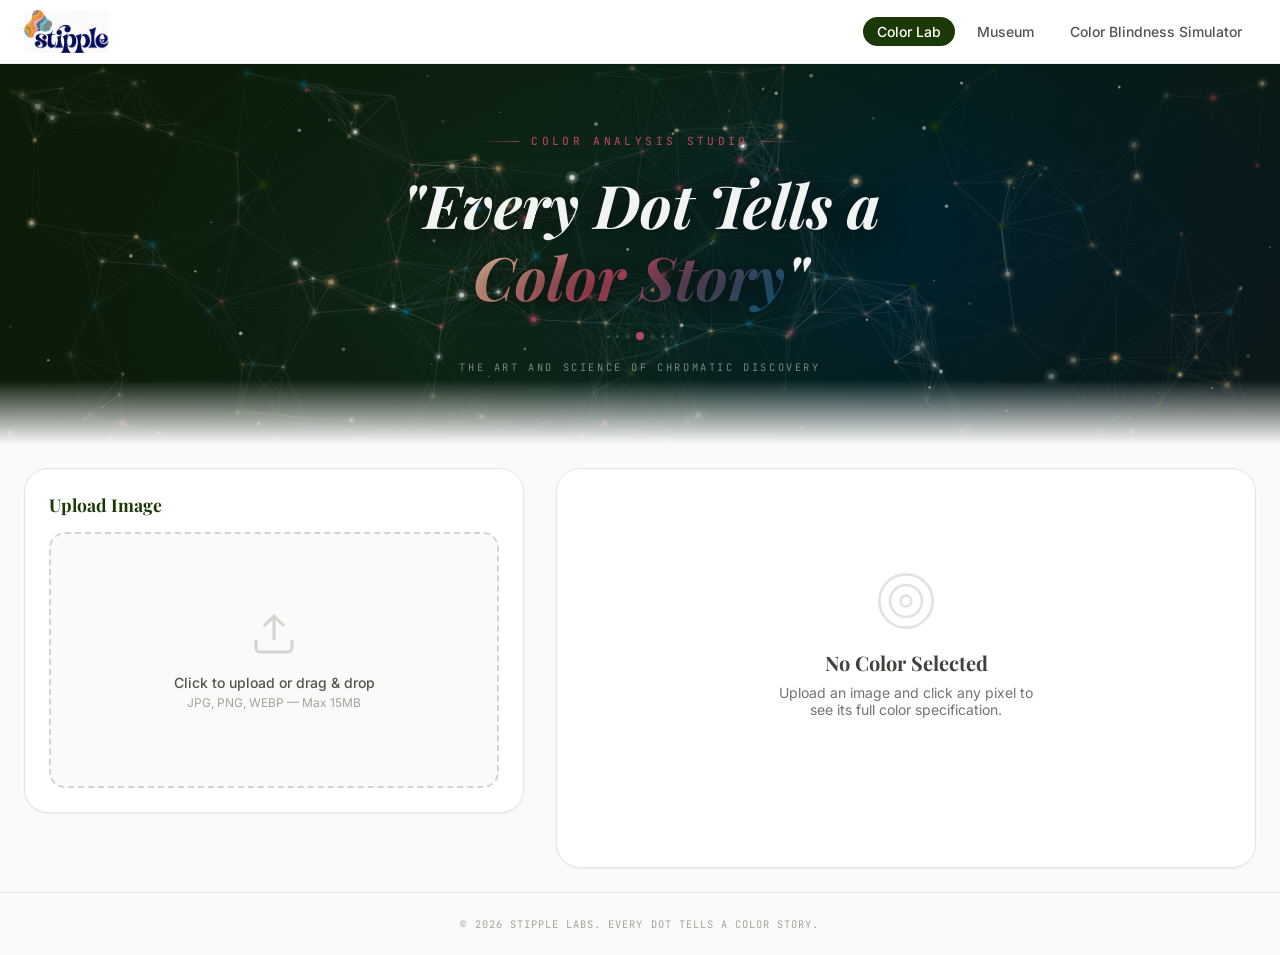
<file: index.html>
<!DOCTYPE html>
<html lang="en">
<head>
  <meta charset="UTF-8" />
  <meta name="viewport" content="width=device-width, initial-scale=1.0" />
  <title>Stipple - Every Dot Tells a Color Story</title>
  <link rel="preconnect" href="https://fonts.googleapis.com" />
  <link rel="preconnect" href="https://fonts.gstatic.com" crossorigin />
  <link href="https://fonts.googleapis.com/css2?family=Playfair+Display:ital,wght@0,400;0,600;0,700;1,400;1,700&family=Inter:wght@300;400;500;600&family=JetBrains+Mono:wght@400;500&display=swap" rel="stylesheet" />
  <style>
    :root {
      --spruce: #1b3907;
      --spruce-light: #2d5a0f;
      --tulip: #bc475f;
      --ocean: #015f7e;
      --ocean-light: #0280a8;
      --stone-50: #fafaf9;
      --stone-100: #f5f5f4;
      --stone-200: #e7e5e4;
      --stone-300: #d6d3d1;
      --stone-400: #a8a29e;
      --stone-500: #78716c;
      --stone-600: #57534e;
      --stone-700: #44403c;
      --stone-800: #292524;
      --stone-900: #1c1917;
      --font-serif: 'Playfair Display', Georgia, serif;
      --font-sans: 'Inter', sans-serif;
      --font-mono: 'JetBrains Mono', monospace;
      --radius-xl: 1rem;
      --radius-2xl: 1.5rem;
      --shadow-sm: 0 1px 2px rgba(0, 0, 0, 0.05);
      --shadow-md: 0 4px 6px -1px rgba(0, 0, 0, 0.1);
      --shadow-lg: 0 10px 15px -3px rgba(0, 0, 0, 0.1);
    }

    *, *::before, *::after {
      box-sizing: border-box;
      margin: 0;
      padding: 0;
    }

    html {
      scroll-behavior: smooth;
      -webkit-font-smoothing: antialiased;
    }

    body {
      font-family: var(--font-sans);
      background: var(--stone-50);
      color: var(--stone-900);
      min-height: 100vh;
      display: flex;
      flex-direction: column;
      overflow-x: hidden;
    }

    a { text-decoration: none; color: inherit; }
    button {
      font-family: inherit;
      cursor: pointer;
      border: none;
      background: none;
    }
    img { max-width: 100%; display: block; }

    .toast-container {
      position: fixed;
      top: 1rem;
      right: 1rem;
      z-index: 9999;
      display: flex;
      flex-direction: column;
      gap: 0.5rem;
    }

    .toast {
      padding: 0.5rem 1rem;
      border-radius: 0.5rem;
      box-shadow: var(--shadow-lg);
      color: white;
      font-size: 0.875rem;
      font-weight: 500;
      animation: slideIn 0.3s ease;
      max-width: 320px;
    }

    .toast.success { background: var(--spruce); }
    .toast.info { background: var(--ocean); }
    .toast.error { background: #ef4444; }

    @keyframes slideIn {
      from { opacity: 0; transform: translateX(100%); }
      to { opacity: 1; transform: translateX(0); }
    }

    .header {
      position: sticky;
      top: 0;
      z-index: 100;
      background: rgba(255,255,255,0.9);
      backdrop-filter: blur(12px);
      -webkit-backdrop-filter: blur(12px);
      border-bottom: 1px solid rgba(231,229,228,0.6);
      box-shadow: var(--shadow-sm);
      height: 64px;
      display: flex;
      align-items: center;
      justify-content: space-between;
      padding: 0 1.5rem;
    }

    .header-logo { display: flex; align-items: center; }
    .logo { display: flex; align-items: center; }

    .site-logo {
      height: 44px;
      width: auto;
      max-width: 160px;
      object-fit: contain;
      display: block;
    }

    .header-nav {
      display: flex;
      align-items: center;
      gap: 0.5rem;
    }

    .nav-btn {
      display: flex;
      align-items: center;
      gap: 0.375rem;
      padding: 0.375rem 0.875rem;
      border-radius: 9999px;
      font-size: 0.875rem;
      font-weight: 500;
      color: var(--stone-600);
      transition: all 0.2s ease;
    }

    .nav-btn:hover { background: var(--stone-100); }

    .nav-btn.active {
      background: var(--spruce);
      color: white;
    }

    .nav-badge {
      font-size: 0.7rem;
      padding: 0.125rem 0.375rem;
      border-radius: 9999px;
      background: var(--tulip);
      color: white;
      font-weight: 600;
      min-width: 18px;
      text-align: center;
    }

    .nav-btn.active .nav-badge {
      background: white;
      color: var(--spruce);
    }

    .menu-toggle {
      display: none;
      align-items: center;
      justify-content: center;
      width: 40px;
      height: 40px;
      border-radius: 0.5rem;
      color: var(--stone-700);
      font-size: 1.4rem;
      transition: background 0.2s;
    }

    .menu-toggle:hover { background: var(--stone-100); }

    .mobile-nav {
      display: none;
      position: sticky;
      top: 64px;
      z-index: 99;
      background: rgba(255,255,255,0.97);
      backdrop-filter: blur(12px);
      -webkit-backdrop-filter: blur(12px);
      border-bottom: 1px solid rgba(231,229,228,0.8);
      padding: 0.75rem 1rem;
      flex-direction: column;
      gap: 0.5rem;
    }

    .mobile-nav.open { display: flex; }

    .mobile-nav-btn {
      display: flex;
      align-items: center;
      justify-content: space-between;
      padding: 0.625rem 0.875rem;
      border-radius: 0.5rem;
      font-size: 0.875rem;
      font-weight: 500;
      color: var(--stone-700);
      transition: all 0.2s;
    }

    .mobile-nav-btn:hover { background: var(--stone-100); }

    .mobile-nav-btn.active {
      background: var(--spruce);
      color: white;
    }

    .hero {
      position: relative;
      height: 340px;
      overflow: hidden;
      flex-shrink: 0;
    }

    .hero canvas {
      position: absolute;
      inset: 0;
      width: 100%;
      height: 100%;
    }

    .hero-vignette {
      position: absolute;
      inset: 0;
      pointer-events: none;
      z-index: 10;
      background: radial-gradient(ellipse 80% 70% at 50% 50%, transparent 30%, rgba(10,26,6,0.55) 100%);
    }

    .hero-scanlines {
      position: absolute;
      inset: 0;
      pointer-events: none;
      z-index: 10;
      opacity: 0.1;
      background-image: repeating-linear-gradient(
        0deg,
        transparent,
        transparent 3px,
        rgba(255,255,255,0.04) 3px,
        rgba(255,255,255,0.04) 4px
      );
    }

    .hero-content {
      position: absolute;
      inset: 0;
      z-index: 20;
      display: flex;
      flex-direction: column;
      align-items: center;
      justify-content: center;
      text-align: center;
      padding: 1.5rem;
      pointer-events: none;
      user-select: none;
    }

    .hero-eyebrow {
      display: flex;
      align-items: center;
      gap: 0.75rem;
      margin-bottom: 1.25rem;
      opacity: 0;
      animation: fadeUp 0.8s ease 0.2s forwards;
    }

    .hero-eyebrow-line {
      height: 1px;
      width: 40px;
      background: linear-gradient(to right, transparent, rgba(188,71,95,0.7));
    }

    .hero-eyebrow-line.right {
      background: linear-gradient(to left, transparent, rgba(188,71,95,0.7));
    }

    .hero-eyebrow-text {
      font-family: var(--font-mono);
      font-size: 0.7rem;
      letter-spacing: 0.3em;
      text-transform: uppercase;
      font-weight: 500;
      color: rgba(188,71,95,0.9);
    }

    .hero-title {
      font-family: var(--font-serif);
      font-size: clamp(2rem, 5vw, 3.75rem);
      font-weight: 700;
      font-style: italic;
      color: rgba(255,255,255,0.95);
      line-height: 1.2;
      text-shadow: 0 2px 30px rgba(0,0,0,0.8);
      opacity: 0;
      animation: fadeUp 0.9s ease 0.4s forwards;
    }

    .hero-title-gradient {
      background: linear-gradient(135deg, #e8c9a0 0%, #bc475f 45%, #015f7e 100%);
      -webkit-background-clip: text;
      -webkit-text-fill-color: transparent;
      background-clip: text;
    }

    .hero-dots-row {
      display: flex;
      align-items: center;
      gap: 0.375rem;
      margin: 1.25rem 0;
      opacity: 0;
      animation: fadeUp 0.8s ease 0.6s forwards;
    }

    .hero-dot {
      border-radius: 50%;
      background: rgba(255,255,255,0.2);
    }

    .hero-dot.center { background: #bc475f; }

    .hero-subtitle {
      font-family: var(--font-mono);
      font-size: 0.65rem;
      letter-spacing: 0.25em;
      text-transform: uppercase;
      color: rgba(255,255,255,0.45);
      opacity: 0;
      animation: fadeUp 0.8s ease 0.8s forwards;
    }

    .hero-bottom-fade {
      position: absolute;
      bottom: 0;
      left: 0;
      right: 0;
      height: 64px;
      z-index: 20;
      pointer-events: none;
      background: linear-gradient(to bottom, transparent, #fafaf9);
    }

    @keyframes fadeUp {
      from { opacity: 0; transform: translateY(16px); }
      to { opacity: 1; transform: translateY(0); }
    }

    .main { flex: 1; }
    .tab-content { display: none; }
    .tab-content.active { display: block; }

    .section-container,
    .blindness-container {
      max-width: 1280px;
      margin: 0 auto;
      padding: 1.5rem;
      display: grid;
      grid-template-columns: 5fr 7fr;
      gap: 2rem;
    }

    .full-container {
      max-width: 1280px;
      margin: 0 auto;
      padding: 1.5rem;
    }

    .card {
      background: white;
      border-radius: var(--radius-2xl);
      border: 1px solid var(--stone-200);
      box-shadow: var(--shadow-sm);
      padding: 1.5rem;
    }

    .card-title {
      font-family: var(--font-serif);
      font-size: 1.1rem;
      font-weight: 700;
      color: var(--spruce);
      margin-bottom: 1rem;
    }

    .upload-zone {
      border: 2px dashed var(--stone-300);
      border-radius: var(--radius-xl);
      height: 16rem;
      display: flex;
      flex-direction: column;
      align-items: center;
      justify-content: center;
      cursor: pointer;
      transition: all 0.2s;
      background: var(--stone-50);
    }

    .upload-zone:hover { border-color: var(--tulip); }
    .upload-zone.dragover {
      border-color: var(--tulip);
      background: rgba(188,71,95,0.03);
    }

    .upload-icon {
      font-size: 2rem;
      color: var(--stone-300);
      margin-bottom: 0.5rem;
    }

    .upload-text {
      font-weight: 500;
      font-size: 0.875rem;
      color: var(--stone-600);
    }

    .upload-hint {
      font-size: 0.75rem;
      color: var(--stone-400);
      margin-top: 0.25rem;
    }

    .img-wrapper { position: relative; }

    .img-scroll-container {
      overflow: auto;
      border: 1px solid var(--stone-200);
      border-radius: var(--radius-xl);
      cursor: crosshair;
      background: rgba(0,0,0,0.03);
      max-height: 480px;
    }

    .preview-img {
      display: block;
      max-width: none;
      user-select: none;
    }

    .zoom-badge {
      position: absolute;
      top: 0.75rem;
      right: 0.75rem;
      background: rgba(0,0,0,0.6);
      color: white;
      font-size: 0.7rem;
      font-family: var(--font-mono);
      padding: 0.25rem 0.625rem;
      border-radius: 9999px;
      z-index: 40;
      display: none;
    }

    .magnifier-loupe {
      position: absolute;
      pointer-events: none;
      z-index: 50;
      display: none;
    }

    .magnifier-canvas-wrap {
      width: 160px;
      height: 160px;
      border-radius: 50%;
      overflow: hidden;
      border: 3px solid white;
      box-shadow: 0 0 0 2px rgba(255,255,255,0.9), 0 8px 32px rgba(0,0,0,0.35);
    }

    .magnifier-label {
      margin-top: 0.5rem;
      display: flex;
      align-items: center;
      justify-content: center;
      gap: 0.375rem;
      background: rgba(255,255,255,0.97);
      border-radius: 0.5rem;
      padding: 0.375rem 0.625rem;
      box-shadow: var(--shadow-md);
      border: 1px solid var(--stone-100);
      width: fit-content;
      margin-left: auto;
      margin-right: auto;
    }

    .magnifier-swatch {
      width: 14px;
      height: 14px;
      border-radius: 3px;
      border: 1px solid rgba(214,211,208,0.6);
      flex-shrink: 0;
    }

    .magnifier-name {
      font-family: var(--font-serif);
      font-size: 0.7rem;
      font-weight: 700;
      color: var(--stone-800);
      max-width: 80px;
      overflow: hidden;
      text-overflow: ellipsis;
      white-space: nowrap;
    }

    .magnifier-hex {
      font-family: var(--font-mono);
      font-size: 0.6rem;
      color: var(--stone-500);
    }

    .zoom-controls {
      display: flex;
      align-items: center;
      gap: 0.75rem;
      padding: 0 0.25rem;
    }

    .zoom-btn {
      width: 32px;
      height: 32px;
      display: flex;
      align-items: center;
      justify-content: center;
      border-radius: 0.5rem;
      background: var(--stone-100);
      color: var(--stone-700);
      font-weight: 700;
      font-size: 1.1rem;
      transition: background 0.2s;
      flex-shrink: 0;
    }

    .zoom-btn:hover { background: var(--stone-200); }

    .zoom-track {
      flex: 1;
      position: relative;
      height: 6px;
      background: var(--stone-200);
      border-radius: 9999px;
      overflow: hidden;
    }

    .zoom-fill {
      position: absolute;
      inset-y: 0;
      left: 0;
      border-radius: 9999px;
      background: var(--ocean);
      transition: width 0.15s;
    }

    .zoom-label {
      font-family: var(--font-mono);
      font-size: 0.75rem;
      color: var(--stone-500);
      width: 40px;
      text-align: right;
      flex-shrink: 0;
    }

    .img-actions {
      display: flex;
      gap: 0.5rem;
    }

    .img-action-btn {
      flex: 1;
      padding: 0.5rem;
      font-size: 0.875rem;
      font-weight: 500;
      border-radius: 0.5rem;
      transition: all 0.2s;
    }

    .img-action-btn.secondary {
      background: var(--stone-100);
      color: var(--stone-600);
    }

    .img-action-btn.secondary:hover { background: var(--stone-200); }

    .img-action-btn.primary {
      background: var(--ocean);
      color: white;
    }

    .img-action-btn.primary:hover { background: var(--ocean-light); }

    .img-tip {
      text-align: center;
      font-size: 0.625rem;
      color: var(--stone-400);
      font-family: var(--font-mono);
      letter-spacing: 0.05em;
    }

    .dominant-title {
      font-family: var(--font-serif);
      font-size: 0.8rem;
      font-weight: 700;
      letter-spacing: 0.1em;
      text-transform: uppercase;
      color: var(--spruce);
      margin-bottom: 0.75rem;
    }

    .color-bar {
      display: flex;
      width: 100%;
      height: 40px;
      border-radius: 0.75rem;
      overflow: hidden;
      border: 1px solid var(--stone-200);
      margin-bottom: 0.75rem;
    }

    .color-bar-seg {
      flex: 1;
      height: 100%;
      transition: flex 0.2s;
      position: relative;
      border: none;
      cursor: pointer;
    }

    .color-bar-seg:hover { flex: 2; }

    .color-bar-seg.selected::after {
      content: '';
      position: absolute;
      inset: 0;
      box-shadow: inset 0 0 0 2px rgba(255,255,255,0.8);
    }

    .color-swatches-row {
      display: flex;
      gap: 0.5rem;
      overflow-x: auto;
      padding-bottom: 0.25rem;
    }

    .color-swatch-item {
      display: flex;
      flex-direction: column;
      align-items: center;
      gap: 0.375rem;
      flex-shrink: 0;
      cursor: pointer;
      transition: transform 0.2s;
    }

    .color-swatch-item:hover { transform: scale(1.05); }

    .swatch-circle {
      width: 28px;
      height: 28px;
      border-radius: 50%;
      border: 2px solid var(--stone-200);
      box-shadow: var(--shadow-sm);
      transition: all 0.2s;
    }

    .swatch-circle.selected {
      border-color: var(--stone-700);
      transform: scale(1.1);
    }

    .swatch-hex {
      font-family: var(--font-mono);
      font-size: 0.55rem;
      color: var(--stone-400);
    }

    .color-preview-box {
      width: 100%;
      height: 192px;
      border-radius: var(--radius-2xl);
      border: 1px solid var(--stone-200);
      box-shadow: var(--shadow-sm);
      position: relative;
      flex-shrink: 0;
      overflow: hidden;
    }

    .color-preview-actions {
      position: absolute;
      bottom: 0.75rem;
      right: 0.75rem;
      display: flex;
      gap: 0.375rem;
    }

    .preview-action-btn {
      width: 32px;
      height: 32px;
      display: flex;
      align-items: center;
      justify-content: center;
      border-radius: 50%;
      background: rgba(255,255,255,0.85);
      color: var(--stone-700);
      box-shadow: var(--shadow-sm);
      transition: all 0.2s;
      font-size: 0.875rem;
    }

    .preview-action-btn:hover { background: white; }
    .preview-action-btn.save { color: var(--tulip); }

    .color-spec-label {
      font-family: var(--font-mono);
      font-size: 0.65rem;
      font-weight: 700;
      letter-spacing: 0.15em;
      text-transform: uppercase;
      color: var(--stone-400);
    }

    .color-spec-name {
      font-family: var(--font-serif);
      font-size: 2rem;
      font-weight: 700;
      color: var(--stone-800);
      margin-top: 0.25rem;
    }

    .color-spec-hex {
      display: inline-block;
      background: var(--stone-100);
      color: var(--stone-700);
      font-family: var(--font-mono);
      font-size: 0.875rem;
      padding: 0.25rem 0.5rem;
      border-radius: 0.375rem;
      margin-top: 0.5rem;
      cursor: pointer;
    }

    .color-spec-hex:hover { background: var(--stone-200); }

    .color-meta-grid {
      display: grid;
      grid-template-columns: 1fr 1fr;
      gap: 0.5rem;
      margin-top: 1rem;
      padding-top: 1rem;
      border-top: 1px solid var(--stone-100);
      font-size: 0.875rem;
    }

    .color-meta-item { color: var(--stone-400); }
    .color-meta-item span {
      font-weight: 500;
      color: var(--stone-800);
      margin-left: 0.25rem;
    }

    .stat-panels {
      display: grid;
      grid-template-columns: repeat(3, 1fr);
      gap: 1rem;
    }

    .stat-panel {
      padding: 1rem;
      background: var(--stone-50);
      border-radius: var(--radius-xl);
      border: 1px solid rgba(231,229,228,0.6);
    }

    .stat-panel-label {
      font-family: var(--font-mono);
      font-size: 0.65rem;
      color: var(--stone-400);
      margin-bottom: 0.75rem;
    }

    .stat-row {
      display: flex;
      justify-content: space-between;
      font-family: var(--font-mono);
      font-size: 0.8rem;
      margin-bottom: 0.25rem;
    }

    .stat-bar {
      width: 100%;
      height: 4px;
      background: var(--stone-200);
      border-radius: 9999px;
      overflow: hidden;
      margin-bottom: 0.5rem;
    }

    .stat-bar-fill {
      height: 100%;
      border-radius: 9999px;
    }

    .contrast-box {
      padding: 0.75rem;
      border-radius: 0.5rem;
      display: flex;
      align-items: center;
      justify-content: center;
      font-weight: 700;
      font-size: 1rem;
      margin-top: 0.5rem;
    }

    .empty-state {
      display: flex;
      flex-direction: column;
      align-items: center;
      justify-content: center;
      text-align: center;
      padding: 3rem;
      min-height: 300px;
      color: var(--stone-400);
    }

    .empty-icon {
      width: 64px;
      height: 64px;
      margin: 0 auto 1rem;
      opacity: 0.3;
    }

    .empty-title {
      font-family: var(--font-serif);
      font-size: 1.25rem;
      font-weight: 700;
      color: var(--stone-700);
      margin-bottom: 0.5rem;
    }

    .empty-text {
      font-size: 0.875rem;
      color: var(--stone-500);
      max-width: 280px;
    }

    .museum-header {
      display: flex;
      justify-content: space-between;
      align-items: flex-start;
      margin-bottom: 1.5rem;
      flex-wrap: wrap;
      gap: 1rem;
    }

    .museum-title {
      font-family: var(--font-serif);
      font-size: 1.75rem;
      font-weight: 700;
      color: var(--spruce);
    }

    .museum-subtitle {
      font-size: 0.875rem;
      color: var(--stone-500);
      margin-top: 0.25rem;
    }

    .museum-tabs {
      display: flex;
      gap: 0.5rem;
      margin-bottom: 1.5rem;
      border-bottom: 1px solid var(--stone-200);
    }

    .museum-tab {
      padding: 0.625rem 1.25rem;
      font-size: 0.875rem;
      font-weight: 500;
      color: var(--stone-500);
      border-bottom: 2px solid transparent;
      transition: all 0.2s;
      margin-bottom: -1px;
    }

    .museum-tab:hover { color: var(--stone-800); }

    .museum-tab.active {
      color: var(--spruce);
      border-bottom-color: var(--spruce);
    }

    .export-btn {
      display: flex;
      align-items: center;
      gap: 0.375rem;
      padding: 0.5rem 1rem;
      border-radius: 0.5rem;
      background: var(--ocean);
      color: white;
      font-size: 0.875rem;
      font-weight: 500;
      transition: background 0.2s;
    }

    .export-btn:hover { background: var(--ocean-light); }

    .museum-grid {
      display: grid;
      grid-template-columns: repeat(auto-fill, minmax(200px, 1fr));
      gap: 1.25rem;
    }

    .museum-card {
      background: white;
      border-radius: var(--radius-2xl);
      border: 1px solid var(--stone-200);
      box-shadow: var(--shadow-sm);
      overflow: hidden;
      display: flex;
      flex-direction: column;
    }

    .museum-card-swatch {
      height: 7rem;
      position: relative;
    }

    .museum-card-actions {
      position: absolute;
      top: 0.5rem;
      right: 0.5rem;
      opacity: 0;
      transition: opacity 0.2s;
      display: flex;
      gap: 0.375rem;
    }

    .museum-card:hover .museum-card-actions { opacity: 1; }

    .museum-action-btn {
      width: 28px;
      height: 28px;
      display: flex;
      align-items: center;
      justify-content: center;
      border-radius: 50%;
      background: rgba(255,255,255,0.9);
      transition: background 0.2s;
      font-size: 0.8rem;
    }

    .museum-action-btn:hover { background: white; }
    .museum-action-btn.delete { color: #ef4444; }

    .museum-card-body {
      padding: 0.875rem;
      flex: 1;
      display: flex;
      flex-direction: column;
    }

    .museum-card-name {
      font-family: var(--font-serif);
      font-size: 1rem;
      font-weight: 700;
      color: var(--stone-800);
      overflow: hidden;
      text-overflow: ellipsis;
      white-space: nowrap;
    }

    .museum-card-hex {
      font-family: var(--font-mono);
      font-size: 0.7rem;
      color: var(--stone-600);
      cursor: pointer;
      margin-top: 0.2rem;
    }

    .museum-card-meta {
      display: grid;
      grid-template-columns: 1fr 1fr;
      gap: 0.2rem 0.5rem;
      margin-top: 0.625rem;
      padding-top: 0.625rem;
      border-top: 1px solid var(--stone-100);
      font-size: 0.65rem;
      color: var(--stone-500);
    }

    .museum-card-meta span { color: var(--stone-800); }

    .museum-copy-btn {
      margin-top: 0.75rem;
      width: 100%;
      padding: 0.375rem;
      font-size: 0.6rem;
      font-family: var(--font-mono);
      letter-spacing: 0.1em;
      color: var(--stone-600);
      border: 1px solid var(--stone-200);
      border-radius: 0.5rem;
      background: var(--stone-50);
      transition: background 0.2s;
    }

    .museum-copy-btn:hover { background: var(--stone-100); }

    .artwork-grid {
      display: grid;
      grid-template-columns: repeat(auto-fill, minmax(260px, 1fr));
      gap: 1.5rem;
    }

    .artwork-card {
      background: white;
      border-radius: var(--radius-2xl);
      border: 1px solid var(--stone-200);
      box-shadow: var(--shadow-sm);
      overflow: hidden;
      transition: transform 0.2s, box-shadow 0.2s;
    }

    .artwork-card:hover {
      transform: translateY(-3px);
      box-shadow: var(--shadow-lg);
    }

    .artwork-card-image {
      position: relative;
      height: 160px;
      overflow: hidden;
    }

    .artwork-card-image img {
      width: 100%;
      height: 100%;
      object-fit: cover;
      transition: transform 0.3s;
    }

    .artwork-card:hover .artwork-card-image img { transform: scale(1.04); }

    .artwork-card-overlay {
      position: absolute;
      inset: 0;
      background: linear-gradient(to top, rgba(0,0,0,0.6), transparent);
      opacity: 0;
      transition: opacity 0.2s;
      display: flex;
      align-items: flex-end;
      padding: 0.75rem;
    }

    .artwork-card:hover .artwork-card-overlay { opacity: 1; }

    .artwork-card-delete {
      position: absolute;
      top: 0.5rem;
      right: 0.5rem;
      width: 28px;
      height: 28px;
      background: rgba(255,255,255,0.9);
      border-radius: 50%;
      display: flex;
      align-items: center;
      justify-content: center;
      color: #ef4444;
      font-size: 0.8rem;
      opacity: 0;
      transition: opacity 0.2s;
    }

    .artwork-card:hover .artwork-card-delete { opacity: 1; }

    .artwork-palette-strip {
      display: flex;
      height: 6px;
    }

    .artwork-palette-seg { flex: 1; }

    .artwork-card-body { padding: 1rem; }

    .artwork-card-title {
      font-family: var(--font-serif);
      font-size: 1rem;
      font-weight: 700;
      color: var(--stone-800);
      margin-bottom: 0.25rem;
    }

    .artwork-card-date {
      font-size: 0.7rem;
      color: var(--stone-400);
      font-family: var(--font-mono);
    }

    .artwork-card-colors {
      display: flex;
      gap: 0.375rem;
      margin-top: 0.625rem;
      flex-wrap: wrap;
    }

    .artwork-color-dot {
      width: 18px;
      height: 18px;
      border-radius: 50%;
      border: 1px solid var(--stone-200);
      cursor: pointer;
      transition: transform 0.15s;
    }

    .artwork-color-dot:hover { transform: scale(1.2); }

    .sim-types-bar {
      display: flex;
      flex-wrap: wrap;
      gap: 0.5rem;
      margin-bottom: 1.5rem;
    }

    .sim-type-btn {
      padding: 0.5rem 1rem;
      font-size: 0.75rem;
      font-family: var(--font-mono);
      font-weight: 500;
      border-radius: 9999px;
      border: 2px solid var(--stone-200);
      background: white;
      color: var(--stone-600);
      transition: all 0.2s;
      cursor: pointer;
    }

    .sim-type-btn:hover { border-color: var(--stone-400); }

    .sim-type-btn.active {
      background: var(--spruce);
      color: white;
      border-color: var(--spruce);
    }

    .comparison-grid {
      display: grid;
      grid-template-columns: 1fr 1fr;
      gap: 1.5rem;
      margin-bottom: 1.5rem;
    }

    .comparison-card {
      background: white;
      border-radius: var(--radius-2xl);
      border: 1px solid var(--stone-200);
      overflow: hidden;
      box-shadow: var(--shadow-sm);
    }

    .comparison-card-header {
      padding: 0.75rem 1rem;
      background: var(--stone-50);
      border-bottom: 1px solid var(--stone-200);
      display: flex;
      align-items: center;
      justify-content: space-between;
    }

    .comparison-card-title {
      font-family: var(--font-serif);
      font-size: 0.875rem;
      font-weight: 700;
      color: var(--stone-700);
    }

    .comparison-card-badge {
      font-size: 0.65rem;
      font-family: var(--font-mono);
      padding: 0.2rem 0.5rem;
      border-radius: 9999px;
      background: var(--spruce);
      color: white;
    }

    .comparison-card-image { padding: 0.75rem; }

    .comparison-canvas {
      width: 100%;
      height: auto;
      display: block;
      border-radius: 0.5rem;
      cursor: crosshair;
    }

    .blind-info-grid {
      display: grid;
      grid-template-columns: repeat(auto-fill, minmax(280px, 1fr));
      gap: 1rem;
      margin-top: 1.5rem;
    }

    .blind-info-card {
      background: white;
      border-radius: var(--radius-xl);
      border: 1px solid var(--stone-200);
      padding: 1rem;
    }

    .blind-info-title {
      font-family: var(--font-serif);
      font-size: 0.9rem;
      font-weight: 700;
      color: var(--stone-800);
      margin-bottom: 0.25rem;
    }

    .blind-info-prevalence {
      font-size: 0.7rem;
      font-family: var(--font-mono);
      color: var(--tulip);
      margin-bottom: 0.5rem;
    }

    .blind-info-desc {
      font-size: 0.75rem;
      color: var(--stone-500);
      line-height: 1.5;
    }

    .blind-color-panel {
      background: white;
      border-radius: var(--radius-2xl);
      border: 1px solid var(--stone-200);
      padding: 1.5rem;
      margin-top: 1.5rem;
      box-shadow: var(--shadow-sm);
    }

    .blind-color-panel-title {
      font-family: var(--font-serif);
      font-size: 1rem;
      font-weight: 700;
      color: var(--spruce);
      margin-bottom: 1rem;
    }

    .footer {
      border-top: 1px solid var(--stone-200);
      padding: 1.5rem;
      text-align: center;
      font-family: var(--font-mono);
      font-size: 0.65rem;
      color: var(--stone-400);
      letter-spacing: 0.1em;
      text-transform: uppercase;
    }

    @media (max-width: 1024px) {
      .section-container,
      .blindness-container {
        grid-template-columns: 1fr;
      }

      .stat-panels {
        grid-template-columns: 1fr 1fr;
      }

      .comparison-grid {
        grid-template-columns: 1fr;
      }
    }

    @media (max-width: 768px) {
      .header-nav { display: none; }
      .menu-toggle { display: flex; }

      .hero { height: 280px; }
      .hero-title { font-size: 1.75rem; }

      .section-container,
      .blindness-container,
      .full-container {
        padding: 1rem;
        gap: 1rem;
      }

      .stat-panels {
        grid-template-columns: 1fr;
      }

      .museum-grid {
        grid-template-columns: 1fr 1fr;
      }

      .artwork-grid {
        grid-template-columns: 1fr;
      }
    }

    @media (max-width: 480px) {
      .museum-grid {
        grid-template-columns: 1fr;
      }

      .hero-title {
        font-size: 1.5rem;
      }
    }

    @media (min-width: 1280px) {
      .hero { height: 380px; }
    }
  </style>
</head>
<body>
  <div class="toast-container" id="toastContainer"></div>

  <header class="header">
    <div class="header-logo">
      <a href="index.html" class="logo">
        <img src="images/stipple-logo.png" alt="Stipple" class="site-logo" />
      </a>
    </div>
    <nav class="header-nav">
      <button class="nav-btn active" onclick="switchTab('analyze', this)">Color Lab</button>
      <button class="nav-btn" onclick="switchTab('museum', this)">
        Museum
        <span class="nav-badge" id="museumBadge" style="display:none">0</span>
      </button>
      <button class="nav-btn" onclick="switchTab('blindness', this)">Color Blindness Simulator</button>
    </nav>
    <button class="menu-toggle" id="menuToggle" onclick="toggleMobileMenu()">&#9776;</button>
  </header>

  <div class="mobile-nav" id="mobileNav">
    <button class="mobile-nav-btn active" onclick="switchTab('analyze', this); closeMobileMenu()">Color Lab</button>
    <button class="mobile-nav-btn" onclick="switchTab('museum', this); closeMobileMenu()">
      <span>Museum</span>
      <span class="nav-badge" id="museumBadgeMobile" style="display:none">0</span>
    </button>
    <button class="mobile-nav-btn" onclick="switchTab('blindness', this); closeMobileMenu()">Color Blindness Simulator</button>
  </div>

  <section class="hero">
    <canvas id="stippleCanvas"></canvas>
    <div class="hero-vignette"></div>
    <div class="hero-scanlines"></div>
    <div class="hero-content">
      <div class="hero-eyebrow">
        <div class="hero-eyebrow-line"></div>
        <span class="hero-eyebrow-text">Color Analysis Studio</span>
        <div class="hero-eyebrow-line right"></div>
      </div>
      <h1 class="hero-title">
        "Every Dot Tells a<br />
        <span class="hero-title-gradient">Color Story</span>"
      </h1>
      <div class="hero-dots-row">
        <div class="hero-dot" style="width:3px;height:3px"></div>
        <div class="hero-dot" style="width:3px;height:3px"></div>
        <div class="hero-dot" style="width:5px;height:5px;opacity:0.5"></div>
        <div class="hero-dot center" style="width:8px;height:8px"></div>
        <div class="hero-dot" style="width:5px;height:5px;opacity:0.5"></div>
        <div class="hero-dot" style="width:3px;height:3px"></div>
        <div class="hero-dot" style="width:3px;height:3px"></div>
      </div>
      <p class="hero-subtitle">The Art and Science of Chromatic Discovery</p>
    </div>
    <div class="hero-bottom-fade"></div>
  </section>

  <main class="main">
    <div class="tab-content active" id="tab-analyze">
      <div class="section-container">
        <div style="display:flex;flex-direction:column;gap:1.5rem;">
          <div class="card">
            <div class="card-title">Upload Image</div>

            <div id="uploadZone" class="upload-zone"
                 onclick="document.getElementById('fileInput').click()"
                 ondragover="event.preventDefault();this.classList.add('dragover')"
                 ondragleave="this.classList.remove('dragover')"
                 ondrop="handleDrop(event)">
              <input type="file" id="fileInput" accept="image/*" hidden onchange="handleFile(this.files[0])" />
              <div class="upload-icon">
                <svg width="48" height="48" viewBox="0 0 24 24" fill="none" stroke="currentColor" stroke-width="1.5">
                  <path d="M21 15v4a2 2 0 0 1-2 2H5a2 2 0 0 1-2-2v-4"></path>
                  <polyline points="17 8 12 3 7 8"></polyline>
                  <line x1="12" y1="3" x2="12" y2="15"></line>
                </svg>
              </div>
              <p class="upload-text">Click to upload or drag & drop</p>
              <p class="upload-hint">JPG, PNG, WEBP — Max 15MB</p>
            </div>

            <div id="imageSection" style="display:none;flex-direction:column;gap:0.75rem;">
              <div class="img-wrapper" id="imgWrapper">
                <div class="img-scroll-container" id="imgScrollContainer">
                  <img id="previewImg" class="preview-img"
                       onmousemove="handleImgMouseMove(event)"
                       onmouseenter="showMagnifier()"
                       onmouseleave="hideMagnifier()"
                       onclick="handleImgClick(event)"
                       draggable="false" />
                  <canvas id="hiddenCanvas" style="display:none"></canvas>
                </div>

                <div class="zoom-badge" id="zoomBadge"></div>

                <div class="magnifier-loupe" id="magnifierLoupe">
                  <div class="magnifier-canvas-wrap" id="magnifierBorder">
                    <canvas id="magnifierCanvas" width="160" height="160"></canvas>
                  </div>
                  <div class="magnifier-label">
                    <div class="magnifier-swatch" id="magnifierSwatch"></div>
                    <span class="magnifier-name" id="magnifierName">—</span>
                    <span class="magnifier-hex" id="magnifierHex">—</span>
                  </div>
                </div>
              </div>

              <div class="zoom-controls">
                <button class="zoom-btn" onclick="adjustZoom(-0.5)">&#8722;</button>
                <div class="zoom-track">
                  <div class="zoom-fill" id="zoomFill" style="width:0%"></div>
                </div>
                <button class="zoom-btn" onclick="adjustZoom(0.5)">&#43;</button>
                <span class="zoom-label" id="zoomLabel">1.0x</span>
              </div>

              <div class="img-actions">
                <button class="img-action-btn secondary" onclick="document.getElementById('fileInput').click()">Change Image</button>
                <button class="img-action-btn primary" onclick="analyzeImage()">Re-Analyze</button>
              </div>

              <p class="img-tip">Hover to magnify pixels · Click to select and view color detail</p>
            </div>
          </div>

          <div class="card" id="dominantCard" style="display:none;">
            <div class="dominant-title">Dominant Colors</div>
            <div class="color-bar" id="colorBar"></div>
            <div class="color-swatches-row" id="colorSwatches"></div>
            <div style="margin-top:1rem;">
              <button class="img-action-btn primary" style="width:100%;padding:0.625rem;" onclick="saveArtworkToMuseum()">Save Artwork to Museum</button>
            </div>
          </div>
        </div>

        <div>
          <div class="card" id="detailCard" style="min-height:400px;">
            <div class="empty-state" id="emptyState">
              <div class="empty-icon">
                <svg viewBox="0 0 24 24" fill="none" stroke="currentColor" stroke-width="1">
                  <circle cx="12" cy="12" r="10"></circle>
                  <circle cx="12" cy="12" r="6"></circle>
                  <circle cx="12" cy="12" r="2"></circle>
                </svg>
              </div>
              <p class="empty-title">No Color Selected</p>
              <p class="empty-text">Upload an image and click any pixel to see its full color specification.</p>
            </div>
            <div id="colorDetail" style="display:none;"></div>
          </div>
        </div>
      </div>
    </div>

    <div class="tab-content" id="tab-museum">
      <div class="full-container">
        <div class="museum-header">
          <div>
            <h2 class="museum-title">My Museum</h2>
            <p class="museum-subtitle">Your curated collection of colors and artworks.</p>
          </div>
          <button class="export-btn" onclick="exportMuseum()" id="exportBtn" style="display:none;">Export JSON</button>
        </div>

        <div class="museum-tabs">
          <button class="museum-tab active" onclick="switchMuseumTab('colors', this)">Saved Colors</button>
          <button class="museum-tab" onclick="switchMuseumTab('artworks', this)">Saved Artworks</button>
        </div>

        <div id="museumColorsContent"></div>
        <div id="museumArtworksContent" style="display:none;"></div>
      </div>
    </div>

    <div class="tab-content" id="tab-blindness">
      <div class="blindness-container" style="display:block;">
        <div class="card" style="margin-bottom:1.5rem;">
          <div class="card-title">Understanding Color Blindness</div>
          <div class="blind-info-grid">
            <div class="blind-info-card">
              <div class="blind-info-title">What is Color Blindness?</div>
              <div class="blind-info-desc">
                Color blindness is a visual condition where a person perceives certain colors differently from most people. It commonly affects red, green, and blue perception.
              </div>
            </div>
            <div class="blind-info-card">
              <div class="blind-info-title">Why This Simulator Matters</div>
              <div class="blind-info-desc">
                This simulator helps artists, designers, and users understand how artwork appears to people with different types of color vision deficiency.
              </div>
            </div>
            <div class="blind-info-card">
              <div class="blind-info-title">How to Use</div>
              <div class="blind-info-desc">
                Upload an image, choose a simulation type, compare original and simulated versions, hover to inspect pixels, and click to see full specifications.
              </div>
            </div>
          </div>
        </div>

        <div class="card" style="margin-bottom:1.5rem;">
          <div class="card-title">Color Blindness Simulator</div>
          <div id="blindUploadZone" class="upload-zone"
               onclick="document.getElementById('blindFileInput').click()"
               ondragover="event.preventDefault();this.classList.add('dragover')"
               ondragleave="this.classList.remove('dragover')"
               ondrop="handleBlindDrop(event)">
            <input type="file" id="blindFileInput" accept="image/*" hidden onchange="handleBlindFile(this.files[0])" />
            <div class="upload-icon">
              <svg width="48" height="48" viewBox="0 0 24 24" fill="none" stroke="currentColor" stroke-width="1.5">
                <path d="M21 15v4a2 2 0 0 1-2 2H5a2 2 0 0 1-2-2v-4"></path>
                <polyline points="17 8 12 3 7 8"></polyline>
                <line x1="12" y1="3" x2="12" y2="15"></line>
              </svg>
            </div>
            <p class="upload-text">Upload image to simulate color blindness</p>
            <p class="upload-hint">Compare original and simulated views</p>
          </div>
        </div>

        <div id="blindSimSection" style="display:none;">
          <div class="card" style="margin-bottom:1.5rem;">
            <div class="card-title">Select Vision Type</div>
            <div class="sim-types-bar">
              <button class="sim-type-btn active" onclick="setSimType('Normal', this)">Normal Vision</button>
              <button class="sim-type-btn" onclick="setSimType('Protanopia', this)">Protanopia</button>
              <button class="sim-type-btn" onclick="setSimType('Deuteranopia', this)">Deuteranopia</button>
              <button class="sim-type-btn" onclick="setSimType('Tritanopia', this)">Tritanopia</button>
              <button class="sim-type-btn" onclick="setSimType('Protanomaly', this)">Protanomaly</button>
              <button class="sim-type-btn" onclick="setSimType('Deuteranomaly', this)">Deuteranomaly</button>
              <button class="sim-type-btn" onclick="setSimType('Tritanomaly', this)">Tritanomaly</button>
              <button class="sim-type-btn" onclick="setSimType('Achromatopsia', this)">Achromatopsia</button>
              <button class="sim-type-btn" onclick="setSimType('Achromatomaly', this)">Achromatomaly</button>
            </div>
            <button class="img-action-btn secondary" style="width:auto;padding:0.5rem 1rem;" onclick="document.getElementById('blindFileInput').click()">Change Image</button>
          </div>

          <div class="section-container" style="padding:0;max-width:none;grid-template-columns:5fr 7fr;">
            <div style="display:flex;flex-direction:column;gap:1.5rem;">
              <div class="card">
                <div class="card-title">Original — Normal Vision</div>
                <div class="img-wrapper" id="originalWrapper">
                  <div class="img-scroll-container">
                    <canvas id="originalCanvas" class="comparison-canvas"
                      onmousemove="handleBlindMouseMove(event, 'original')"
                      onmouseenter="showBlindMagnifier('original')"
                      onmouseleave="hideBlindMagnifier('original')"
                      onclick="handleCanvasClick(event, 'original')"></canvas>
                  </div>

                  <div class="magnifier-loupe" id="originalMagnifierLoupe">
                    <div class="magnifier-canvas-wrap" id="originalMagnifierBorder">
                      <canvas id="originalMagnifierCanvas" width="160" height="160"></canvas>
                    </div>
                    <div class="magnifier-label">
                      <div class="magnifier-swatch" id="originalMagnifierSwatch"></div>
                      <span class="magnifier-name" id="originalMagnifierName">—</span>
                      <span class="magnifier-hex" id="originalMagnifierHex">—</span>
                    </div>
                  </div>
                </div>
              </div>

              <div class="card">
                <div class="card-title" id="simCardTitle">Simulated Vision</div>
                <div class="img-wrapper" id="simWrapper">
                  <div class="img-scroll-container">
                    <canvas id="simCanvas" class="comparison-canvas"
                      onmousemove="handleBlindMouseMove(event, 'sim')"
                      onmouseenter="showBlindMagnifier('sim')"
                      onmouseleave="hideBlindMagnifier('sim')"
                      onclick="handleCanvasClick(event, 'sim')"></canvas>
                  </div>

                  <div class="magnifier-loupe" id="simMagnifierLoupe">
                    <div class="magnifier-canvas-wrap" id="simMagnifierBorder">
                      <canvas id="simMagnifierCanvas" width="160" height="160"></canvas>
                    </div>
                    <div class="magnifier-label">
                      <div class="magnifier-swatch" id="simMagnifierSwatch"></div>
                      <span class="magnifier-name" id="simMagnifierName">—</span>
                      <span class="magnifier-hex" id="simMagnifierHex">—</span>
                    </div>
                  </div>
                </div>
              </div>
            </div>

            <div>
              <div class="card" style="min-height:400px;">
                <div class="empty-state" id="blindEmptyState">
                  <div class="empty-icon">
                    <svg viewBox="0 0 24 24" fill="none" stroke="currentColor" stroke-width="1">
                      <circle cx="12" cy="12" r="10"></circle>
                      <circle cx="12" cy="12" r="6"></circle>
                      <circle cx="12" cy="12" r="2"></circle>
                    </svg>
                  </div>
                  <p class="empty-title">No Color Selected</p>
                  <p class="empty-text">Hover to inspect pixels and click any point in either image to view full simulated color specifications.</p>
                </div>
                <div id="blindColorDetail" style="display:none;"></div>
              </div>
            </div>
          </div>
        </div>

        <div class="card" style="margin-top:1.5rem;">
          <div class="card-title">Color Blindness Types Information</div>
          <div class="blind-info-grid">
            <div class="blind-info-card">
              <div class="blind-info-title">Protanopia</div>
              <div class="blind-info-prevalence">~1.3% of males</div>
              <div class="blind-info-desc">Absence of red cone cells. Red colors appear darker and are often confused with green or brown tones.</div>
            </div>
            <div class="blind-info-card">
              <div class="blind-info-title">Deuteranopia</div>
              <div class="blind-info-prevalence">~1.2% of males</div>
              <div class="blind-info-desc">Absence of green cone cells. Most common type. Green-red differentiation becomes difficult.</div>
            </div>
            <div class="blind-info-card">
              <div class="blind-info-title">Tritanopia</div>
              <div class="blind-info-prevalence">Very rare</div>
              <div class="blind-info-desc">Absence of blue cone cells. Blue-yellow confusion becomes dominant.</div>
            </div>
            <div class="blind-info-card">
              <div class="blind-info-title">Protanomaly</div>
              <div class="blind-info-prevalence">Mild red weakness</div>
              <div class="blind-info-desc">Reds appear less vibrant and can shift toward green-brown.</div>
            </div>
            <div class="blind-info-card">
              <div class="blind-info-title">Deuteranomaly</div>
              <div class="blind-info-prevalence">Most common overall</div>
              <div class="blind-info-desc">Greens shift toward red. This is the most common color vision deficiency.</div>
            </div>
            <div class="blind-info-card">
              <div class="blind-info-title">Tritanomaly</div>
              <div class="blind-info-prevalence">Rare</div>
              <div class="blind-info-desc">Blue cone weakness. Blue and green can look similar, and yellow can shift.</div>
            </div>
            <div class="blind-info-card">
              <div class="blind-info-title">Achromatopsia</div>
              <div class="blind-info-prevalence">Very rare</div>
              <div class="blind-info-desc">Total color blindness. The world appears in shades of gray.</div>
            </div>
            <div class="blind-info-card">
              <div class="blind-info-title">Achromatomaly</div>
              <div class="blind-info-prevalence">Extremely rare</div>
              <div class="blind-info-desc">Partial form of achromatopsia with very weak overall color perception.</div>
            </div>
          </div>
        </div>

        <img id="blindHiddenImg" style="display:none" />
      </div>
    </div>
  </main>

  <footer class="footer">© 2026 Stipple Labs. Every Dot Tells a Color Story.</footer>

  <script src="js/color-utils.js"></script>
  <script src="js/stipple-animation.js"></script>
  <script>
    var currentImage = null;
    var hiddenCanvas = null;
    var zoom = 1;
    var selectedColor = null;
    var dominantColors = [];
    var museum = { colors: [], artworks: [] };
    var currentSimType = 'Normal';
    var currentMuseumTab = 'colors';
    var currentImageDataUrl = null;

    window.addEventListener('DOMContentLoaded', function () {
      hiddenCanvas = document.getElementById('hiddenCanvas');
      loadMuseum();

      var scrollEl = document.getElementById('imgScrollContainer');
      if (scrollEl) {
        scrollEl.addEventListener('wheel', function (e) {
          if (!e.ctrlKey && !e.metaKey) return;
          e.preventDefault();
          adjustZoom(e.deltaY > 0 ? -0.5 : 0.5);
        }, { passive: false });
      }
    });

    function switchTab(tab, btn) {
      document.querySelectorAll('.tab-content').forEach(function (t) { t.classList.remove('active'); });
      document.querySelectorAll('.nav-btn, .mobile-nav-btn').forEach(function (b) { b.classList.remove('active'); });
      document.getElementById('tab-' + tab).classList.add('active');
      btn.classList.add('active');
      if (tab === 'museum') renderMuseum();
    }

    function toggleMobileMenu() {
      var nav = document.getElementById('mobileNav');
      var toggle = document.getElementById('menuToggle');
      nav.classList.toggle('open');
      toggle.innerHTML = nav.classList.contains('open') ? '&#10005;' : '&#9776;';
    }

    function closeMobileMenu() {
      document.getElementById('mobileNav').classList.remove('open');
      document.getElementById('menuToggle').innerHTML = '&#9776;';
    }

    function switchMuseumTab(tab, btn) {
      currentMuseumTab = tab;
      document.querySelectorAll('.museum-tab').forEach(function (b) { b.classList.remove('active'); });
      btn.classList.add('active');
      if (tab === 'colors') {
        document.getElementById('museumColorsContent').style.display = 'block';
        document.getElementById('museumArtworksContent').style.display = 'none';
      } else {
        document.getElementById('museumColorsContent').style.display = 'none';
        document.getElementById('museumArtworksContent').style.display = 'block';
      }
      renderMuseum();
    }

    function showToast(message, type) {
      type = type || 'success';
      var container = document.getElementById('toastContainer');
      var toast = document.createElement('div');
      toast.className = 'toast ' + type;
      toast.textContent = message;
      container.appendChild(toast);
      setTimeout(function () {
        toast.style.opacity = '0';
        toast.style.transform = 'translateX(100%)';
        toast.style.transition = 'all 0.3s ease';
        setTimeout(function () {
          if (container.contains(toast)) container.removeChild(toast);
        }, 300);
      }, 3000);
    }

    function handleFile(file) {
      if (!file) return;
      if (file.size > 15 * 1024 * 1024) {
        showToast('File too large! Max 15MB.', 'error');
        return;
      }
      var reader = new FileReader();
      reader.onload = function (e) {
        currentImageDataUrl = e.target.result;
        currentImage = new Image();
        currentImage.onload = function () {
          document.getElementById('uploadZone').style.display = 'none';
          document.getElementById('imageSection').style.display = 'flex';
          var previewImg = document.getElementById('previewImg');
          previewImg.src = e.target.result;
          zoom = 1;
          updateZoomUI();
          previewImg.onload = function () {
            drawHiddenCanvas();
            analyzeImage();
          };
        };
        currentImage.src = e.target.result;
      };
      reader.readAsDataURL(file);
    }

    function handleDrop(event) {
      event.preventDefault();
      document.getElementById('uploadZone').classList.remove('dragover');
      var file = event.dataTransfer.files[0];
      if (file && file.type.startsWith('image/')) handleFile(file);
    }

    function drawHiddenCanvas() {
      if (!currentImage) return;
      hiddenCanvas.width = currentImage.naturalWidth;
      hiddenCanvas.height = currentImage.naturalHeight;
      hiddenCanvas.getContext('2d').drawImage(currentImage, 0, 0);
    }

    function analyzeImage() {
      if (!currentImage || !hiddenCanvas.width) return;
      dominantColors = ColorUtils.extractDominantColors(
        hiddenCanvas.getContext('2d').getImageData(0, 0, hiddenCanvas.width, hiddenCanvas.height), 8
      );
      renderDominantColors();
    }

    function renderDominantColors() {
      document.getElementById('dominantCard').style.display = 'block';
      var bar = document.getElementById('colorBar');
      var swatches = document.getElementById('colorSwatches');
      bar.innerHTML = '';
      swatches.innerHTML = '';

      dominantColors.forEach(function (color, i) {
        var seg = document.createElement('button');
        seg.className = 'color-bar-seg';
        seg.style.backgroundColor = color.hex;
        seg.title = color.name + ' - ' + color.hex;
        seg.onclick = function () {
          document.querySelectorAll('.color-bar-seg').forEach(function (s) { s.classList.remove('selected'); });
          document.querySelectorAll('.swatch-circle').forEach(function (s) { s.classList.remove('selected'); });
          seg.classList.add('selected');
          document.querySelectorAll('.swatch-circle')[i].classList.add('selected');
          showColorDetail(color);
        };
        bar.appendChild(seg);

        var item = document.createElement('div');
        item.className = 'color-swatch-item';
        item.onclick = function () {
          document.querySelectorAll('.color-bar-seg').forEach(function (s) { s.classList.remove('selected'); });
          document.querySelectorAll('.swatch-circle').forEach(function (s) { s.classList.remove('selected'); });
          document.querySelectorAll('.color-bar-seg')[i].classList.add('selected');
          item.querySelector('.swatch-circle').classList.add('selected');
          showColorDetail(color);
        };

        var circle = document.createElement('div');
        circle.className = 'swatch-circle';
        circle.style.backgroundColor = color.hex;

        var hex = document.createElement('span');
        hex.className = 'swatch-hex';
        hex.textContent = color.hex.toUpperCase();

        item.appendChild(circle);
        item.appendChild(hex);
        swatches.appendChild(item);
      });
    }

    function buildColorDetailHTML(color, hsl, textColor, showSave) {
      var saveBtn = showSave
        ? '<button class="preview-action-btn save" onclick="saveColorToMuseum()" title="Save to Museum">&#9829;</button>'
        : '';

      return '<div style="display:flex;flex-direction:column;gap:1.5rem;">' +
        '<div style="display:flex;gap:1.5rem;align-items:flex-start;flex-wrap:wrap;">' +
          '<div class="color-preview-box" style="background:' + color.hex + ';width:192px;flex-shrink:0;">' +
            '<div class="color-preview-actions">' +
              '<button class="preview-action-btn" onclick="copyColor(\'' + color.hex + '\')" title="Copy">&#128203;</button>' +
              saveBtn +
            '</div>' +
          '</div>' +
          '<div style="flex:1;min-width:160px;">' +
            '<div class="color-spec-label">SPECIFICATION</div>' +
            '<div class="color-spec-name">' + color.name + '</div>' +
            '<div class="color-spec-hex" onclick="copyColor(\'' + color.hex + '\')">' + color.hex.toUpperCase() + '</div>' +
            '<div class="color-meta-grid">' +
              '<div class="color-meta-item">Temp:<span> ' + color.temperature + '</span></div>' +
              '<div class="color-meta-item">Type:<span> ' + color.type + '</span></div>' +
            '</div>' +
          '</div>' +
        '</div>' +
        '<div class="stat-panels">' +
          '<div class="stat-panel">' +
            '<div class="stat-panel-label">RGB Spectrum</div>' +
            '<div class="stat-row"><span>Red</span><span style="color:#dc2626;">' + color.rgb.r + '</span></div>' +
            '<div class="stat-bar"><div class="stat-bar-fill" style="width:' + ((color.rgb.r / 255) * 100) + '%;background:#ef4444;"></div></div>' +
            '<div class="stat-row"><span>Green</span><span style="color:#16a34a;">' + color.rgb.g + '</span></div>' +
            '<div class="stat-bar"><div class="stat-bar-fill" style="width:' + ((color.rgb.g / 255) * 100) + '%;background:#22c55e;"></div></div>' +
            '<div class="stat-row"><span>Blue</span><span style="color:#2563eb;">' + color.rgb.b + '</span></div>' +
            '<div class="stat-bar"><div class="stat-bar-fill" style="width:' + ((color.rgb.b / 255) * 100) + '%;background:#3b82f6;"></div></div>' +
          '</div>' +
          '<div class="stat-panel">' +
            '<div class="stat-panel-label">HSL Profile</div>' +
            '<div class="stat-row"><span>Hue</span><span>' + hsl.h + 'deg</span></div>' +
            '<div class="stat-bar"><div class="stat-bar-fill" style="width:' + ((hsl.h / 360) * 100) + '%;background:#78716c;"></div></div>' +
            '<div class="stat-row"><span>Sat</span><span>' + hsl.s + '%</span></div>' +
            '<div class="stat-bar"><div class="stat-bar-fill" style="width:' + hsl.s + '%;background:#78716c;"></div></div>' +
            '<div class="stat-row"><span>Lum</span><span>' + hsl.l + '%</span></div>' +
            '<div class="stat-bar"><div class="stat-bar-fill" style="width:' + hsl.l + '%;background:#78716c;"></div></div>' +
          '</div>' +
          '<div class="stat-panel">' +
            '<div class="stat-panel-label">Contrast Check</div>' +
            '<div class="contrast-box" style="background:' + color.hex + ';color:' + textColor + ';">Text Visibility</div>' +
            '<div style="font-size:0.65rem;color:var(--stone-500);margin-top:0.5rem;font-family:var(--font-mono);">Readability for accessible UI.</div>' +
          '</div>' +
        '</div>' +
      '</div>';
    }

    function showColorDetail(color) {
      selectedColor = color;
      document.getElementById('emptyState').style.display = 'none';
      var detail = document.getElementById('colorDetail');
      detail.style.display = 'block';
      var hsl = color.hsl || ColorUtils.rgbToHsl(color.rgb.r, color.rgb.g, color.rgb.b);
      var textColor = hsl.l > 55 ? '#000000' : '#ffffff';
      detail.innerHTML = buildColorDetailHTML(color, hsl, textColor, true);
    }

    function handleImgMouseMove(event) {
      if (!hiddenCanvas || !hiddenCanvas.width) return;
      var img = event.target;
      var rect = img.getBoundingClientRect();
      var x = event.clientX - rect.left;
      var y = event.clientY - rect.top;
      var px = Math.floor(x * img.naturalWidth / rect.width);
      var py = Math.floor(y * img.naturalHeight / rect.height);
      if (px < 0 || px >= hiddenCanvas.width || py < 0 || py >= hiddenCanvas.height) return;

      var pixel = hiddenCanvas.getContext('2d').getImageData(px, py, 1, 1).data;
      var r = pixel[0], g = pixel[1], b = pixel[2];
      var hex = ColorUtils.rgbToHex(r, g, b);
      var hsl = ColorUtils.rgbToHsl(r, g, b);
      var colorName = ColorUtils.findColorName(r, g, b);

      updateMagnifier(event, px, py, { hex: hex, name: colorName.name, rgb: { r: r, g: g, b: b }, hsl: hsl });
    }

    function handleImgClick(event) {
      if (!hiddenCanvas || !hiddenCanvas.width) return;
      var img = event.target;
      var rect = img.getBoundingClientRect();
      var px = Math.floor((event.clientX - rect.left) * img.naturalWidth / rect.width);
      var py = Math.floor((event.clientY - rect.top) * img.naturalHeight / rect.height);
      if (px < 0 || px >= hiddenCanvas.width || py < 0 || py >= hiddenCanvas.height) return;

      var pixel = hiddenCanvas.getContext('2d').getImageData(px, py, 1, 1).data;
      var r = pixel[0], g = pixel[1], b = pixel[2];
      var hex = ColorUtils.rgbToHex(r, g, b);
      var hsl = ColorUtils.rgbToHsl(r, g, b);
      var colorName = ColorUtils.findColorName(r, g, b);

      var color = {
        hex: hex,
        rgb: { r: r, g: g, b: b },
        hsl: hsl,
        name: colorName.name,
        temperature: ColorUtils.getColorTemperature(hsl.h, hsl.s, hsl.l),
        type: ColorUtils.getColorType(hsl.h, hsl.s, hsl.l)
      };

      showColorDetail(color);
      showToast('Selected: ' + colorName.name, 'success');
    }

    function showMagnifier() {
      document.getElementById('magnifierLoupe').style.display = 'block';
    }

    function hideMagnifier() {
      document.getElementById('magnifierLoupe').style.display = 'none';
    }

    function updateMagnifier(event, px, py, color) {
      var loupe = document.getElementById('magnifierLoupe');
      var wrapper = document.getElementById('imgWrapper');
      var wRect = wrapper.getBoundingClientRect();
      var MAG = 160, SR = 8, SS = SR * 2 + 1, PS = MAG / SS;
      var mc = document.getElementById('magnifierCanvas');
      var ctx = mc.getContext('2d');
      mc.width = MAG;
      mc.height = MAG;
      ctx.imageSmoothingEnabled = false;
      ctx.fillStyle = '#111';
      ctx.fillRect(0, 0, MAG, MAG);
      var sx = px - SR, sy = py - SR;
      var cx = Math.max(0, sx), cy = Math.max(0, sy);
      var cex = Math.min(hiddenCanvas.width, sx + SS), cey = Math.min(hiddenCanvas.height, sy + SS);
      var cw = cex - cx, ch = cey - cy;
      if (cw > 0 && ch > 0) {
        ctx.drawImage(hiddenCanvas, cx, cy, cw, ch, (cx - sx) * PS, (cy - sy) * PS, cw * PS, ch * PS);
      }
      ctx.strokeStyle = 'rgba(255,255,255,0.1)';
      ctx.lineWidth = 0.5;
      for (var i = 0; i <= SS; i++) {
        var p = i * PS;
        ctx.beginPath(); ctx.moveTo(p, 0); ctx.lineTo(p, MAG); ctx.stroke();
        ctx.beginPath(); ctx.moveTo(0, p); ctx.lineTo(MAG, p); ctx.stroke();
      }
      var cp = SR * PS;
      ctx.strokeStyle = 'rgba(0,0,0,0.6)';
      ctx.lineWidth = 3;
      ctx.strokeRect(cp, cp, PS, PS);
      ctx.strokeStyle = '#fff';
      ctx.lineWidth = 1.5;
      ctx.strokeRect(cp + 1, cp + 1, PS - 2, PS - 2);

      document.getElementById('magnifierBorder').style.borderColor = color.hex;
      document.getElementById('magnifierSwatch').style.backgroundColor = color.hex;
      document.getElementById('magnifierName').textContent = color.name;
      document.getElementById('magnifierHex').textContent = color.hex.toUpperCase();

      var mx = event.clientX - wRect.left, my = event.clientY - wRect.top;
      var left = mx + 24, top = my - MAG / 2;
      if (left + MAG > wrapper.clientWidth - 5) left = mx - 24 - MAG;
      if (top < 5) top = 5;
      loupe.style.left = left + 'px';
      loupe.style.top = top + 'px';
    }

    function adjustZoom(delta) {
      zoom = Math.max(1, Math.min(10, Math.round((zoom + delta) * 10) / 10));
      updateZoomUI();
    }

    function updateZoomUI() {
      var img = document.getElementById('previewImg');
      img.style.width = (zoom * 100) + '%';
      img.style.imageRendering = zoom >= 4 ? 'pixelated' : 'auto';

      var badge = document.getElementById('zoomBadge');
      badge.style.display = zoom > 1 ? 'block' : 'none';
      badge.textContent = zoom.toFixed(1) + 'x';

      document.getElementById('zoomLabel').textContent = zoom.toFixed(1) + 'x';
      document.getElementById('zoomFill').style.width = (((zoom - 1) / 9) * 100) + '%';
    }

    function copyColor(hex) {
      if (navigator.clipboard) {
        navigator.clipboard.writeText(hex);
      } else {
        var t = document.createElement('textarea');
        t.value = hex;
        document.body.appendChild(t);
        t.select();
        document.execCommand('copy');
        document.body.removeChild(t);
      }
      showToast('Copied ' + hex);
    }

    function loadMuseum() {
      try {
        museum = JSON.parse(localStorage.getItem('stipple_museum_v2') || '{"colors":[],"artworks":[]}');
      } catch (e) {
        museum = { colors: [], artworks: [] };
      }
      if (!museum.colors) museum.colors = [];
      if (!museum.artworks) museum.artworks = [];
      updateMuseumBadge();
    }

    function saveMuseumToStorage() {
      localStorage.setItem('stipple_museum_v2', JSON.stringify(museum));
      updateMuseumBadge();
    }

    function updateMuseumBadge() {
      var count = museum.colors.length + museum.artworks.length;
      var badge = document.getElementById('museumBadge');
      var badgeMobile = document.getElementById('museumBadgeMobile');
      if (count > 0) {
        badge.style.display = 'inline-block';
        badge.textContent = count;
        badgeMobile.style.display = 'inline-block';
        badgeMobile.textContent = count;
      } else {
        badge.style.display = 'none';
        badgeMobile.style.display = 'none';
      }
    }

    function saveColorToMuseum() {
      if (!selectedColor) {
        showToast('Click a color first', 'error');
        return;
      }
      var item = {
        id: Math.random().toString(36).substr(2, 9),
        name: selectedColor.name,
        hex: selectedColor.hex,
        rgb: selectedColor.rgb,
        hsl: selectedColor.hsl,
        temperature: selectedColor.temperature,
        type: selectedColor.type,
        date: new Date().toLocaleDateString()
      };
      museum.colors.unshift(item);
      saveMuseumToStorage();
      showToast('Added ' + selectedColor.name + ' to Museum');
    }

    function saveArtworkToMuseum() {
      if (!currentImageDataUrl || dominantColors.length === 0) {
        showToast('Upload and analyze an image first', 'error');
        return;
      }
      var artwork = {
        id: Math.random().toString(36).substr(2, 9),
        image: currentImageDataUrl,
        colors: dominantColors.slice(0, 8),
        date: new Date().toLocaleDateString(),
        title: 'Artwork ' + (museum.artworks.length + 1)
      };
      museum.artworks.unshift(artwork);
      saveMuseumToStorage();
      showToast('Artwork saved to Museum');
    }

    function removeColorFromMuseum(id) {
      var item = museum.colors.find(function (c) { return c.id === id; });
      museum.colors = museum.colors.filter(function (c) { return c.id !== id; });
      saveMuseumToStorage();
      renderMuseum();
      if (item) showToast('Removed ' + item.name, 'info');
    }

    function removeArtworkFromMuseum(id) {
      museum.artworks = museum.artworks.filter(function (a) { return a.id !== id; });
      saveMuseumToStorage();
      renderMuseum();
      showToast('Artwork removed', 'info');
    }

    function exportMuseum() {
      var blob = new Blob([JSON.stringify(museum, null, 2)], { type: 'application/json' });
      var url = URL.createObjectURL(blob);
      var a = document.createElement('a');
      a.href = url;
      a.download = 'stipple_museum_' + Date.now() + '.json';
      a.click();
      URL.revokeObjectURL(url);
      showToast('Museum exported!');
    }

    function renderMuseum() {
      var totalCount = museum.colors.length + museum.artworks.length;
      var exportBtn = document.getElementById('exportBtn');
      exportBtn.style.display = totalCount > 0 ? 'flex' : 'none';
      renderMuseumColors();
      renderMuseumArtworks();
    }

    function renderMuseumColors() {
      var content = document.getElementById('museumColorsContent');
      if (museum.colors.length === 0) {
        content.innerHTML =
          '<div class="card"><div class="empty-state">' +
            '<div class="empty-icon"><svg viewBox="0 0 24 24" fill="none" stroke="currentColor" stroke-width="1"><circle cx="12" cy="12" r="10"></circle><circle cx="12" cy="12" r="6"></circle><circle cx="12" cy="12" r="2"></circle></svg></div>' +
            '<p class="empty-title">No Colors Saved</p>' +
            '<p class="empty-text">Click a color in Color Lab and press the heart button to save it here.</p>' +
          '</div></div>';
        return;
      }

      var html = '<div class="museum-grid">';
      museum.colors.forEach(function (col) {
        html +=
          '<div class="museum-card">' +
            '<div class="museum-card-swatch" style="background:' + col.hex + ';">' +
              '<div class="museum-card-actions">' +
                '<button class="museum-action-btn delete" onclick="removeColorFromMuseum(\'' + col.id + '\')">&#128465;</button>' +
              '</div>' +
            '</div>' +
            '<div class="museum-card-body">' +
              '<div class="museum-card-name">' + col.name + '</div>' +
              '<div class="museum-card-hex" onclick="copyColor(\'' + col.hex + '\')">' + col.hex.toUpperCase() + '</div>' +
              '<div class="museum-card-meta">' +
                '<div>Temp: <span>' + col.temperature + '</span></div>' +
                '<div>Type: <span>' + col.type + '</span></div>' +
                '<div style="grid-column:span 2;font-size:0.6rem;color:var(--stone-400);">' + col.date + '</div>' +
              '</div>' +
              '<button class="museum-copy-btn" onclick="copyColor(\'' + col.hex + '\')">COPY HEX</button>' +
            '</div>' +
          '</div>';
      });
      html += '</div>';
      content.innerHTML = html;
    }

    function renderMuseumArtworks() {
      var content = document.getElementById('museumArtworksContent');
      if (museum.artworks.length === 0) {
        content.innerHTML =
          '<div class="card"><div class="empty-state">' +
            '<div class="empty-icon"><svg viewBox="0 0 24 24" fill="none" stroke="currentColor" stroke-width="1"><rect x="3" y="3" width="18" height="18" rx="2"></rect><circle cx="8.5" cy="8.5" r="1.5"></circle><polyline points="21 15 16 10 5 21"></polyline></svg></div>' +
            '<p class="empty-title">No Artworks Saved</p>' +
            '<p class="empty-text">Upload an image in Color Lab, extract colors, then click "Save Artwork to Museum".</p>' +
          '</div></div>';
        return;
      }

      var html = '<div class="artwork-grid">';
      museum.artworks.forEach(function (art) {
        var paletteStrip = '';
        art.colors.forEach(function (c) {
          paletteStrip += '<div class="artwork-palette-seg" style="background:' + c.hex + ';"></div>';
        });

        var colorDots = '';
        art.colors.forEach(function (c) {
          colorDots += '<div class="artwork-color-dot" style="background:' + c.hex + ';" title="' + c.name + '" onclick="copyColor(\'' + c.hex + '\')"></div>';
        });

        html +=
          '<div class="artwork-card">' +
            '<div class="artwork-card-image">' +
              '<img src="' + art.image + '" alt="Artwork" />' +
              '<div class="artwork-card-overlay"></div>' +
              '<button class="artwork-card-delete" onclick="removeArtworkFromMuseum(\'' + art.id + '\')">&#128465;</button>' +
            '</div>' +
            '<div class="artwork-palette-strip">' + paletteStrip + '</div>' +
            '<div class="artwork-card-body">' +
              '<div class="artwork-card-title">' + art.title + '</div>' +
              '<div class="artwork-card-date">' + art.date + '</div>' +
              '<div class="artwork-card-colors">' + colorDots + '</div>' +
            '</div>' +
          '</div>';
      });
      html += '</div>';
      content.innerHTML = html;
    }

    function handleBlindFile(file) {
      if (!file) return;
      var reader = new FileReader();
      reader.onload = function (e) {
        var img = document.getElementById('blindHiddenImg');
        img.onload = function () {
          document.getElementById('blindUploadZone').style.display = 'none';
          document.getElementById('blindSimSection').style.display = 'block';
          drawOriginalCanvas();
          applySimulation();
        };
        img.src = e.target.result;
      };
      reader.readAsDataURL(file);
    }

    function handleBlindDrop(event) {
      event.preventDefault();
      document.getElementById('blindUploadZone').classList.remove('dragover');
      var file = event.dataTransfer.files[0];
      if (file && file.type.startsWith('image/')) handleBlindFile(file);
    }

    function drawOriginalCanvas() {
      var img = document.getElementById('blindHiddenImg');
      if (!img || !img.naturalWidth) return;
      var canvas = document.getElementById('originalCanvas');
      canvas.width = img.naturalWidth;
      canvas.height = img.naturalHeight;
      canvas.getContext('2d').drawImage(img, 0, 0);
    }

    function setSimType(type, btn) {
      currentSimType = type;
      document.querySelectorAll('.sim-type-btn').forEach(function (b) { b.classList.remove('active'); });
      btn.classList.add('active');
      document.getElementById('simCardTitle').textContent = type === 'Normal' ? 'Normal Vision' : type + ' Simulation';
      document.getElementById('simCardBadge').textContent = type;
      applySimulation();
    }

    var SIM_MATRICES = {
      Normal:        [1,0,0, 0,1,0, 0,0,1],
      Protanopia:    [0.56667,0.43333,0, 0.55833,0.44167,0, 0,0.24167,0.75833],
      Deuteranopia:  [0.625,0.375,0, 0.7,0.3,0, 0,0.3,0.7],
      Tritanopia:    [0.95,0.05,0, 0,0.43333,0.56667, 0,0.475,0.525],
      Protanomaly:   [0.81667,0.18333,0, 0.33333,0.66667,0, 0,0.125,0.875],
      Deuteranomaly: [0.8,0.2,0, 0.25833,0.74167,0, 0,0.14167,0.85833],
      Tritanomaly:   [0.96667,0.03333,0, 0,0.73333,0.26667, 0,0.18333,0.81667],
      Achromatopsia: [0.2126,0.7152,0.0722, 0.2126,0.7152,0.0722, 0.2126,0.7152,0.0722],
      Achromatomaly: [0.618,0.32,0.062, 0.163,0.775,0.062, 0.163,0.32,0.516]
    };

    function applySimulation() {
      var img = document.getElementById('blindHiddenImg');
      if (!img || !img.naturalWidth) return;
      var canvas = document.getElementById('simCanvas');
      canvas.width = img.naturalWidth;
      canvas.height = img.naturalHeight;
      var ctx = canvas.getContext('2d');
      ctx.drawImage(img, 0, 0);

      var m = SIM_MATRICES[currentSimType] || SIM_MATRICES.Normal;
      if (currentSimType === 'Normal') return;

      var imageData = ctx.getImageData(0, 0, canvas.width, canvas.height);
      var data = imageData.data;

      for (var i = 0; i < data.length; i += 4) {
        var r = Math.pow(data[i] / 255, 2.2);
        var g = Math.pow(data[i + 1] / 255, 2.2);
        var b = Math.pow(data[i + 2] / 255, 2.2);

        data[i]     = Math.round(Math.pow(Math.max(0, Math.min(1, m[0] * r + m[1] * g + m[2] * b)), 1 / 2.2) * 255);
        data[i + 1] = Math.round(Math.pow(Math.max(0, Math.min(1, m[3] * r + m[4] * g + m[5] * b)), 1 / 2.2) * 255);
        data[i + 2] = Math.round(Math.pow(Math.max(0, Math.min(1, m[6] * r + m[7] * g + m[8] * b)), 1 / 2.2) * 255);
      }

      ctx.putImageData(imageData, 0, 0);
    }

    function handleBlindMouseMove(event, canvasId) {
      var canvas = document.getElementById(canvasId === 'original' ? 'originalCanvas' : 'simCanvas');
      if (!canvas || !canvas.width) return;

      var rect = canvas.getBoundingClientRect();
      var x = event.clientX - rect.left;
      var y = event.clientY - rect.top;
      var px = Math.floor(x * canvas.width / rect.width);
      var py = Math.floor(y * canvas.height / rect.height);

      if (px < 0 || px >= canvas.width || py < 0 || py >= canvas.height) return;

      var pixel = canvas.getContext('2d').getImageData(px, py, 1, 1).data;
      var r = pixel[0], g = pixel[1], b = pixel[2];
      var hex = ColorUtils.rgbToHex(r, g, b);
      var colorName = ColorUtils.findColorName(r, g, b);

      updateBlindMagnifier(event, px, py, {
        hex: hex,
        name: colorName.name
      }, canvasId);
    }

    function showBlindMagnifier(canvasId) {
      document.getElementById(canvasId + 'MagnifierLoupe').style.display = 'block';
    }

    function hideBlindMagnifier(canvasId) {
      document.getElementById(canvasId + 'MagnifierLoupe').style.display = 'none';
    }

    function updateBlindMagnifier(event, px, py, color, canvasId) {
      var canvas = document.getElementById(canvasId === 'original' ? 'originalCanvas' : 'simCanvas');
      var loupe = document.getElementById(canvasId + 'MagnifierLoupe');
      var wrapper = document.getElementById(canvasId + 'Wrapper');
      var wRect = wrapper.getBoundingClientRect();

      var MAG = 160, SR = 8, SS = SR * 2 + 1, PS = MAG / SS;
      var mc = document.getElementById(canvasId + 'MagnifierCanvas');
      var ctx = mc.getContext('2d');
      mc.width = MAG;
      mc.height = MAG;
      ctx.imageSmoothingEnabled = false;
      ctx.fillStyle = '#111';
      ctx.fillRect(0, 0, MAG, MAG);

      var sx = px - SR, sy = py - SR;
      var cx = Math.max(0, sx), cy = Math.max(0, sy);
      var cex = Math.min(canvas.width, sx + SS), cey = Math.min(canvas.height, sy + SS);
      var cw = cex - cx, ch = cey - cy;

      if (cw > 0 && ch > 0) {
        ctx.drawImage(canvas, cx, cy, cw, ch, (cx - sx) * PS, (cy - sy) * PS, cw * PS, ch * PS);
      }

      ctx.strokeStyle = 'rgba(255,255,255,0.1)';
      ctx.lineWidth = 0.5;
      for (var i = 0; i <= SS; i++) {
        var p = i * PS;
        ctx.beginPath(); ctx.moveTo(p, 0); ctx.lineTo(p, MAG); ctx.stroke();
        ctx.beginPath(); ctx.moveTo(0, p); ctx.lineTo(MAG, p); ctx.stroke();
      }

      var cp = SR * PS;
      ctx.strokeStyle = 'rgba(0,0,0,0.6)';
      ctx.lineWidth = 3;
      ctx.strokeRect(cp, cp, PS, PS);
      ctx.strokeStyle = '#fff';
      ctx.lineWidth = 1.5;
      ctx.strokeRect(cp + 1, cp + 1, PS - 2, PS - 2);

      document.getElementById(canvasId + 'MagnifierBorder').style.borderColor = color.hex;
      document.getElementById(canvasId + 'MagnifierSwatch').style.backgroundColor = color.hex;
      document.getElementById(canvasId + 'MagnifierName').textContent = color.name;
      document.getElementById(canvasId + 'MagnifierHex').textContent = color.hex.toUpperCase();

      var mx = event.clientX - wRect.left;
      var my = event.clientY - wRect.top;
      var left = mx + 24;
      var top = my - MAG / 2;
      if (left + MAG > wrapper.clientWidth - 5) left = mx - 24 - MAG;
      if (top < 5) top = 5;

      loupe.style.left = left + 'px';
      loupe.style.top = top + 'px';
    }

    function handleCanvasClick(event, canvasId) {
      var canvas = document.getElementById(canvasId === 'original' ? 'originalCanvas' : 'simCanvas');
      var rect = canvas.getBoundingClientRect();
      var px = Math.floor((event.clientX - rect.left) * canvas.width / rect.width);
      var py = Math.floor((event.clientY - rect.top) * canvas.height / rect.height);
      if (px < 0 || px >= canvas.width || py < 0 || py >= canvas.height) return;

      var pixel = canvas.getContext('2d').getImageData(px, py, 1, 1).data;
      var r = pixel[0], g = pixel[1], b = pixel[2];
      var hex = ColorUtils.rgbToHex(r, g, b);
      var hsl = ColorUtils.rgbToHsl(r, g, b);
      var colorName = ColorUtils.findColorName(r, g, b);

      var color = {
        hex: hex,
        rgb: { r: r, g: g, b: b },
        hsl: hsl,
        name: colorName.name,
        temperature: ColorUtils.getColorTemperature(hsl.h, hsl.s, hsl.l),
        type: ColorUtils.getColorType(hsl.h, hsl.s, hsl.l)
      };

      document.getElementById('blindEmptyState').style.display = 'none';
      var detail = document.getElementById('blindColorDetail');
      detail.style.display = 'block';

      var label = canvasId === 'original' ? 'Original View' : currentSimType + ' Simulation';
      detail.innerHTML =
        '<p style="font-size:0.75rem;font-family:var(--font-mono);color:var(--stone-400);margin-bottom:1rem;">Picked from: ' + label + '</p>' +
        buildColorDetailHTML(color, hsl, hsl.l > 55 ? '#000' : '#fff', false);

      showToast('Selected: ' + colorName.name, 'success');
    }
  </script>
</body>
</html>
</file>
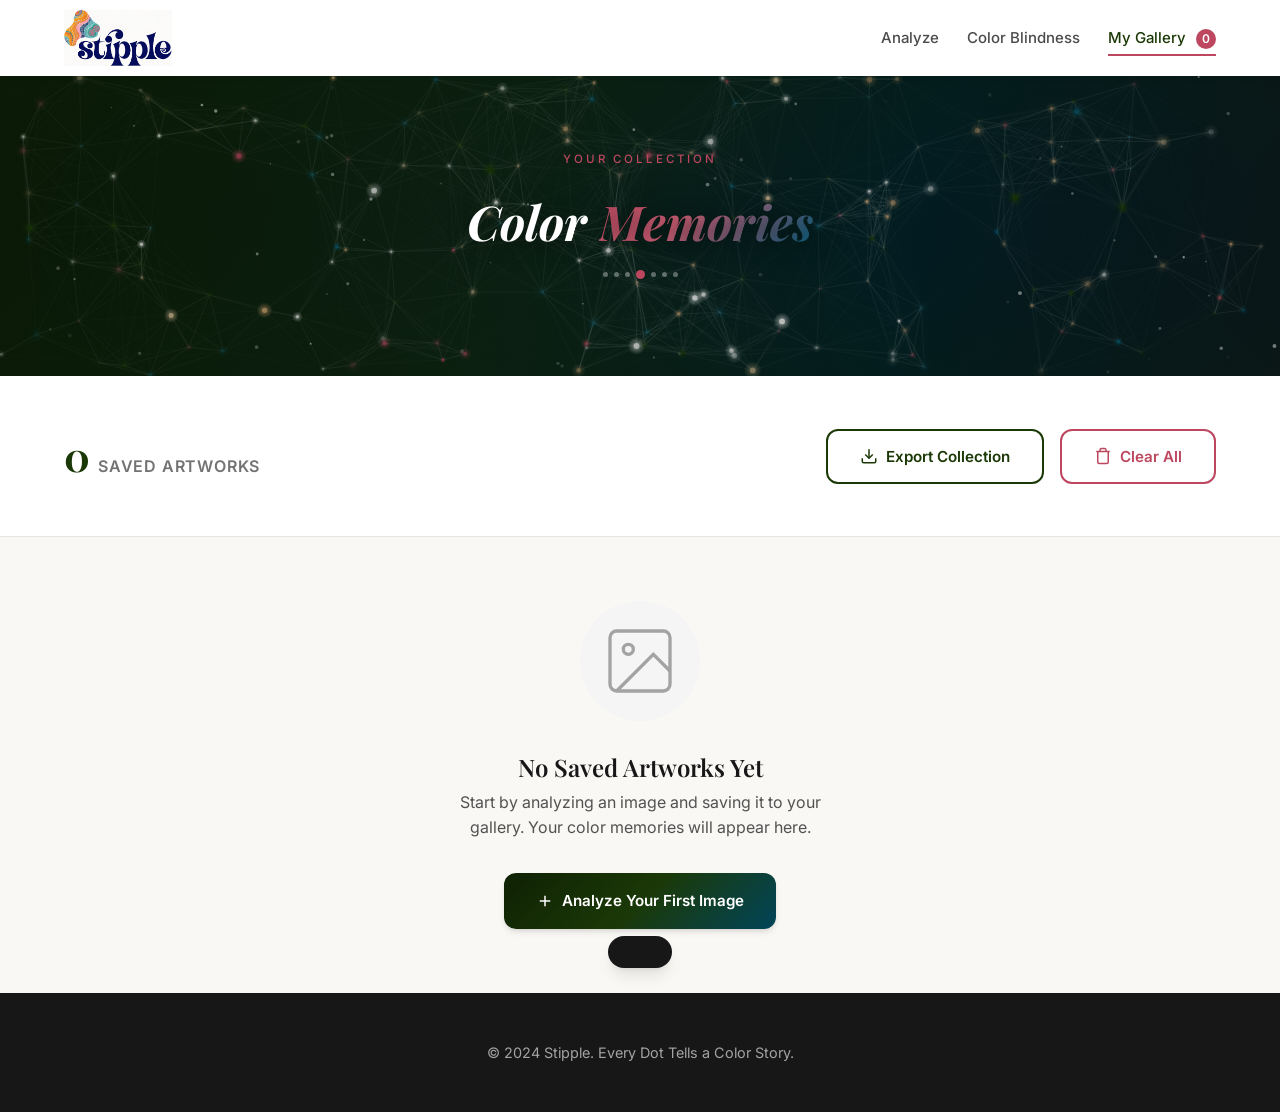
<file: gallery.html>
<!DOCTYPE html>
<html lang="en">
<head>
    <meta charset="UTF-8">
    <meta name="viewport" content="width=device-width, initial-scale=1.0">
    <title>My Gallery - Stipple</title>
    <link rel="preconnect" href="https://fonts.googleapis.com">
    <link rel="preconnect" href="https://fonts.gstatic.com" crossorigin>
    <link href="https://fonts.googleapis.com/css2?family=Playfair+Display:wght@400;500;600;700&family=Inter:wght@300;400;500;600&family=JetBrains+Mono:wght@400;500&display=swap" rel="stylesheet">
    <link rel="stylesheet" href="css/style.css">
</head>
<body>
    <!-- Navigation -->
  <nav class="nav">
    <div class="nav-container">
        <a href="index.html" class="logo">
            <img src="images/stipple-logo.png" alt="Stipple Logo" class="site-logo">
        </a>

        <button class="menu-toggle" id="menuToggle">☰</button>

        <div class="nav-links" id="navLinks">
           <a href="index.html" class="nav-link">Analyze</a>
<a href="color-blindness.html" class="nav-link">Color Blindness</a>
<a href="gallery.html" class="nav-link active">My Gallery
    <span class="gallery-count" id="galleryCount">0</span>
</a>
        </div>
    </div>
</nav>

    <!-- Hero Section -->
    <section class="hero hero-small" id="hero">
        <canvas id="stippleCanvas"></canvas>
        <div class="hero-overlay"></div>
        <div class="hero-content">
            <p class="hero-tagline">Your Collection</p>
            <h1 class="hero-title">
                <span>Color</span>
                <span class="gradient-text">Memories</span>
            </h1>
            <div class="hero-dots">
                <span></span><span></span><span></span><span class="center"></span><span></span><span></span><span></span>
            </div>
        </div>
    </section>

    <main class="main">
        <!-- Gallery Actions -->
        <section class="gallery-actions">
            <div class="container">
                <div class="actions-bar">
                    <div class="gallery-stats">
                        <span class="stat-number" id="totalArtworks">0</span>
                        <span class="stat-label">Saved Artworks</span>
                    </div>
                    <div class="actions-right">
                        <button class="action-btn outline" id="exportBtn">
                            <svg width="18" height="18" viewBox="0 0 24 24" fill="none" stroke="currentColor" stroke-width="2">
                                <path d="M21 15v4a2 2 0 0 1-2 2H5a2 2 0 0 1-2-2v-4"/>
                                <polyline points="7 10 12 15 17 10"/>
                                <line x1="12" y1="15" x2="12" y2="3"/>
                            </svg>
                            Export Collection
                        </button>
                        <button class="action-btn danger" id="clearAllBtn">
                            <svg width="18" height="18" viewBox="0 0 24 24" fill="none" stroke="currentColor" stroke-width="2">
                                <polyline points="3 6 5 6 21 6"/>
                                <path d="M19 6v14a2 2 0 0 1-2 2H7a2 2 0 0 1-2-2V6m3 0V4a2 2 0 0 1 2-2h4a2 2 0 0 1 2 2v2"/>
                            </svg>
                            Clear All
                        </button>
                    </div>
                </div>
            </div>
        </section>

        <!-- Empty State -->
        <section class="empty-state" id="emptyState">
            <div class="container">
                <div class="empty-content">
                    <div class="empty-icon">
                        <svg width="80" height="80" viewBox="0 0 24 24" fill="none" stroke="currentColor" stroke-width="1">
                            <rect x="3" y="3" width="18" height="18" rx="2" ry="2"/>
                            <circle cx="8.5" cy="8.5" r="1.5"/>
                            <polyline points="21 15 16 10 5 21"/>
                        </svg>
                    </div>
                    <h3>No Saved Artworks Yet</h3>
                    <p>Start by analyzing an image and saving it to your gallery. Your color memories will appear here.</p>
                    <a href="index.html" class="action-btn primary">
                        <svg width="18" height="18" viewBox="0 0 24 24" fill="none" stroke="currentColor" stroke-width="2">
                            <line x1="12" y1="5" x2="12" y2="19"/>
                            <line x1="5" y1="12" x2="19" y2="12"/>
                        </svg>
                        Analyze Your First Image
                    </a>
                </div>
            </div>
        </section>

        <!-- Gallery Grid -->
        <section class="gallery-section" id="gallerySection" hidden>
            <div class="container">
                <div class="gallery-grid" id="galleryGrid">
                    <!-- Artwork cards will be generated here -->
                </div>
            </div>
        </section>
    </main>

    <!-- Artwork Detail Modal -->
    <div class="modal" id="artworkModal">
        <div class="modal-backdrop"></div>
        <div class="modal-content modal-large">
            <button class="modal-close" id="modalClose">
                <svg width="24" height="24" viewBox="0 0 24 24" fill="none" stroke="currentColor" stroke-width="2">
                    <line x1="18" y1="6" x2="6" y2="18"/>
                    <line x1="6" y1="6" x2="18" y2="18"/>
                </svg>
            </button>
            <div class="modal-body" id="artworkModalBody"></div>
        </div>
    </div>

    <!-- Toast -->
    <div class="toast" id="toast">
        <span class="toast-message"></span>
    </div>

    <footer class="footer">
        <div class="container">
            <p>&copy; 2024 Stipple. Every Dot Tells a Color Story.</p>
        </div>
    </footer>

    <script src="js/color-utils.js"></script>
    <script src="js/stipple-animation.js"></script>
    <script src="js/gallery.js"></script>
</body>
</html>
</file>
<file: css/style.css>
/* ============================================
   STIPPLE - Color Analysis Website
   Every Dot Tells a Color Story
   ============================================ */

/* CSS Variables */
:root {
    --spruce: #1b3907;
    --spruce-light: #2d5a0f;
    --spruce-dark: #0f2104;
    --tulip: #bc475f;
    --tulip-light: #d4637a;
    --tulip-dark: #943851;
    --ocean: #015f7e;
    --ocean-light: #0280a8;
    --ocean-dark: #014559;
    --white: #ffffff;
    --cream: #faf8f5;
    --cream-dark: #f0ede8;
    --gray-100: #f5f5f5;
    --gray-200: #e5e5e5;
    --gray-300: #d4d4d4;
    --gray-400: #a3a3a3;
    --gray-500: #737373;
    --gray-600: #525252;
    --gray-700: #404040;
    --gray-800: #262626;
    --gray-900: #171717;
    --gradient-hero: linear-gradient(135deg, var(--spruce-dark) 0%, var(--spruce) 50%, var(--ocean-dark) 100%);
    --gradient-accent: linear-gradient(135deg, var(--tulip) 0%, var(--ocean) 100%);
    --gradient-warm: linear-gradient(135deg, #f9c74f 0%, var(--tulip) 100%);
    --gradient-cool: linear-gradient(135deg, var(--ocean) 0%, #43aa8b 100%);
    --font-display: 'Playfair Display', Georgia, serif;
    --font-body: 'Inter', -apple-system, BlinkMacSystemFont, sans-serif;
    --font-mono: 'JetBrains Mono', 'Fira Code', monospace;
    --space-xs: 0.25rem;
    --space-sm: 0.5rem;
    --space-md: 1rem;
    --space-lg: 1.5rem;
    --space-xl: 2rem;
    --space-2xl: 3rem;
    --space-3xl: 4rem;
    --radius-sm: 0.375rem;
    --radius-md: 0.5rem;
    --radius-lg: 0.75rem;
    --radius-xl: 1rem;
    --radius-2xl: 1.5rem;
    --radius-full: 9999px;
    --shadow-sm: 0 1px 2px rgba(0, 0, 0, 0.05);
    --shadow-md: 0 4px 6px -1px rgba(0, 0, 0, 0.1), 0 2px 4px -2px rgba(0, 0, 0, 0.1);
    --shadow-lg: 0 10px 15px -3px rgba(0, 0, 0, 0.1), 0 4px 6px -4px rgba(0, 0, 0, 0.1);
    --shadow-xl: 0 20px 25px -5px rgba(0, 0, 0, 0.1), 0 8px 10px -6px rgba(0, 0, 0, 0.1);
    --shadow-glow: 0 0 20px rgba(188, 71, 95, 0.3);
    --transition-fast: 150ms ease;
    --transition-base: 200ms ease;
    --transition-slow: 300ms ease;
}

/* ============================================
   RESET & BASE
   ============================================ */
*, *::before, *::after {
    box-sizing: border-box;
    margin: 0;
    padding: 0;
}

html {
    scroll-behavior: smooth;
    -webkit-font-smoothing: antialiased;
    -moz-osx-font-smoothing: grayscale;
}

body {
    font-family: var(--font-body);
    font-size: 16px;
    line-height: 1.6;
    color: var(--gray-800);
    background: var(--cream);
    min-height: 100vh;
    overflow-x: hidden;
}

h1, h2, h3, h4, h5, h6 {
    font-family: var(--font-display);
    font-weight: 600;
    line-height: 1.2;
    color: var(--gray-900);
}

h2 { font-size: clamp(1.5rem, 3vw, 2.25rem); }
h3 { font-size: clamp(1.25rem, 2vw, 1.5rem); }
h4 { font-size: 1.125rem; }

p { color: var(--gray-600); }

a {
    color: inherit;
    text-decoration: none;
    transition: color var(--transition-base);
}

img {
    max-width: 100%;
    height: auto;
    display: block;
}

button {
    font-family: inherit;
    cursor: pointer;
    border: none;
    background: none;
}

.container {
    width: 100%;
    max-width: 1200px;
    margin: 0 auto;
    padding: 0 var(--space-lg);
}

/* ============================================
   NAVBAR
   ============================================ */
.nav {
    position: fixed;
    top: 0;
    left: 0;
    right: 0;
    z-index: 1000;
    background: rgba(255, 255, 255, 0.97);
    backdrop-filter: blur(14px);
    -webkit-backdrop-filter: blur(14px);
    box-shadow: 0 1px 6px rgba(0, 0, 0, 0.06);
}

.nav-container {
    max-width: 1200px;
    margin: 0 auto;
    padding: 10px 24px;
    min-height: 76px;
    display: flex;
    align-items: center;
    justify-content: space-between;
    position: relative;
}

.logo {
    display: flex;
    align-items: center;
    text-decoration: none;
    flex-shrink: 0;
}

.site-logo {
    height: 56px;
    width: auto;
    max-width: 220px;
    display: block;
    object-fit: contain;
}

.nav-links {
    display: flex;
    align-items: center;
    gap: 28px;
}

.nav-link {
    color: #4b4b4b;
    text-decoration: none;
    font-size: 15px;
    font-weight: 500;
    position: relative;
    padding: 6px 0;
    white-space: nowrap;
    display: inline-block;
    transition: color var(--transition-base);
}

.nav-link:hover,
.nav-link.active {
    color: var(--spruce);
}

.nav-link::after {
    content: "";
    position: absolute;
    left: 0;
    bottom: 0;
    width: 0;
    height: 2px;
    background: var(--tulip);
    transition: width var(--transition-base);
    display: block;
}

.nav-link:hover::after,
.nav-link.active::after {
    width: 100%;
}

.gallery-count {
    display: inline-flex;
    align-items: center;
    justify-content: center;
    min-width: 20px;
    height: 20px;
    padding: 0 6px;
    margin-left: 6px;
    background: var(--tulip);
    color: white;
    font-size: 12px;
    font-weight: 600;
    border-radius: var(--radius-full);
}

.menu-toggle {
    display: none;
    font-size: 26px;
    line-height: 1;
    color: var(--spruce);
    background: none;
    border: none;
    cursor: pointer;
    padding: 4px 8px;
}

/* ============================================
   HERO SECTION
   ============================================ */
.hero {
    position: relative;
    height: 420px;
    margin-top: 76px;
    display: flex;
    align-items: center;
    justify-content: center;
    overflow: hidden;
}

.hero.hero-small {
    height: 300px;
}

.hero canvas {
    position: absolute;
    top: 0;
    left: 0;
    width: 100%;
    height: 100%;
}

.hero-overlay {
    position: absolute;
    inset: 0;
    background: radial-gradient(
        ellipse at center,
        rgba(0, 0, 0, 0.15) 0%,
        rgba(10, 26, 6, 0.4) 100%
    );
    pointer-events: none;
    z-index: 1;
}

.hero-content {
    position: relative;
    z-index: 10;
    text-align: center;
    padding: 2rem;
    width: 100%;
    max-width: 800px;
}

.hero-tagline {
    display: flex;
    align-items: center;
    justify-content: center;
    gap: 14px;
    font-size: 0.72rem;
    font-weight: 500;
    letter-spacing: 0.25em;
    text-transform: uppercase;
    color: #bc475f !important;
    margin-bottom: 1.4rem;
    opacity: 0;
    animation: fadeInDown 0.8s ease 0.2s forwards;
}

.tagline-line {
    display: inline-block;
    width: 36px;
    height: 1px;
    background: #bc475f;
    opacity: 0.7;
    flex-shrink: 0;
}

.hero-title {
    font-family: 'Playfair Display', Georgia, serif !important;
    font-size: clamp(2rem, 5vw, 3.4rem) !important;
    font-weight: 700 !important;
    font-style: italic !important;
    color: white !important;
    line-height: 1.25 !important;
    margin-bottom: 1.2rem;
    text-shadow: 0 2px 20px rgba(0, 0, 0, 0.5);
    opacity: 0;
    animation: fadeInUp 0.9s ease 0.4s forwards;
}

.gradient-text {
    background: linear-gradient(135deg, #bc475f 0%, #d4637a 40%, #015f7e 100%);
    -webkit-background-clip: text;
    -webkit-text-fill-color: transparent;
    background-clip: text;
    font-style: italic;
}

.hero-dots {
    display: flex;
    align-items: center;
    justify-content: center;
    gap: 6px;
    margin-bottom: 1.4rem;
    opacity: 0;
    animation: fadeInUp 0.8s ease 0.6s forwards;
}

.hero-dots span {
    width: 5px;
    height: 5px;
    border-radius: 50%;
    background: rgba(255, 255, 255, 0.35);
}

.hero-dots span.center {
    width: 9px;
    height: 9px;
    background: #bc475f;
}

.hero-subtitle {
    font-size: 0.7rem;
    font-weight: 400;
    letter-spacing: 0.22em;
    text-transform: uppercase;
    color: rgba(255, 255, 255, 0.5) !important;
    opacity: 0;
    animation: fadeInUp 0.8s ease 0.8s forwards;
}

@keyframes fadeInUp {
    from {
        opacity: 0;
        transform: translateY(18px);
    }
    to {
        opacity: 1;
        transform: translateY(0);
    }
}

@keyframes fadeInDown {
    from {
        opacity: 0;
        transform: translateY(-12px);
    }
    to {
        opacity: 1;
        transform: translateY(0);
    }
}

/* ============================================
   MAIN CONTENT
   ============================================ */
.main {
    position: relative;
    background: var(--cream);
}

.section-header {
    text-align: center;
    margin-bottom: var(--space-2xl);
}

.section-header h2 {
    margin-bottom: var(--space-sm);
}

.section-header p {
    font-size: 1.1rem;
    color: var(--gray-500);
}

/* ============================================
   UPLOAD SECTION
   ============================================ */
.upload-section {
    padding: var(--space-3xl) 0;
}

.upload-area {
    position: relative;
    border: 2px dashed var(--gray-300);
    border-radius: var(--radius-2xl);
    background: white;
    min-height: 280px;
    display: flex;
    align-items: center;
    justify-content: center;
    cursor: pointer;
    transition: all var(--transition-base);
    overflow: hidden;
}

.upload-area:hover {
    border-color: var(--spruce);
    background: var(--gray-100);
}

.upload-area.dragover {
    border-color: var(--tulip);
    background: rgba(188, 71, 95, 0.05);
    transform: scale(1.01);
}

.upload-content {
    text-align: center;
    padding: var(--space-2xl);
}

.upload-icon {
    width: 80px;
    height: 80px;
    margin: 0 auto var(--space-lg);
    display: flex;
    align-items: center;
    justify-content: center;
    background: var(--gradient-hero);
    border-radius: 50%;
    color: white;
}

.upload-text {
    font-size: 1.1rem;
    color: var(--gray-700);
    margin-bottom: var(--space-sm);
}

.upload-text span {
    color: var(--tulip);
    font-weight: 600;
    text-decoration: underline;
}

.upload-hint {
    font-size: 0.875rem;
    color: var(--gray-400);
}

.image-preview {
    position: relative;
    width: 100%;
    height: 100%;
    min-height: 280px;
    display: flex;
    align-items: center;
    justify-content: center;
    padding: var(--space-lg);
}

.image-preview img {
    max-height: 400px;
    border-radius: var(--radius-lg);
    box-shadow: var(--shadow-lg);
}

.remove-btn {
    position: absolute;
    top: var(--space-lg);
    right: var(--space-lg);
    width: 40px;
    height: 40px;
    display: flex;
    align-items: center;
    justify-content: center;
    background: white;
    border-radius: 50%;
    box-shadow: var(--shadow-md);
    color: var(--gray-600);
    transition: all var(--transition-base);
}

.remove-btn:hover {
    background: var(--tulip);
    color: white;
    transform: scale(1.1);
}

.extract-btn {
    display: flex;
    align-items: center;
    justify-content: center;
    gap: var(--space-sm);
    width: 100%;
    max-width: 300px;
    margin: var(--space-xl) auto 0;
    padding: var(--space-md) var(--space-xl);
    background: var(--gradient-hero);
    color: white;
    font-size: 1rem;
    font-weight: 600;
    border-radius: var(--radius-full);
    transition: all var(--transition-base);
    box-shadow: var(--shadow-md);
}

.extract-btn:hover:not(:disabled) {
    transform: translateY(-2px);
    box-shadow: var(--shadow-lg), var(--shadow-glow);
}

.extract-btn:disabled {
    opacity: 0.5;
    cursor: not-allowed;
}

/* ============================================
   COLOR PICKER SECTION
   ============================================ */
.picker-section {
    padding: var(--space-3xl) 0;
    background: white;
}

.picker-container {
    display: grid;
    grid-template-columns: 1fr 320px;
    gap: var(--space-2xl);
    align-items: start;
}

.picker-canvas-wrapper {
    position: relative;
    border-radius: var(--radius-xl);
    overflow: hidden;
    box-shadow: var(--shadow-lg);
    cursor: crosshair;
}

.picker-canvas-wrapper canvas {
    display: block;
    width: 100%;
    height: auto;
}

.magnifier {
    position: absolute;
    width: 120px;
    height: 120px;
    border: 3px solid white;
    border-radius: 50%;
    box-shadow: var(--shadow-xl);
    pointer-events: none;
    display: none;
    overflow: hidden;
}

.magnifier canvas {
    width: 100%;
    height: 100%;
}

.magnifier-crosshair {
    position: absolute;
    top: 50%;
    left: 50%;
    transform: translate(-50%, -50%);
    width: 10px;
    height: 10px;
    border: 2px solid white;
    border-radius: 50%;
    box-shadow: 0 0 0 1px rgba(0,0,0,0.3);
}

.color-tooltip {
    position: absolute;
    display: none;
    align-items: center;
    gap: var(--space-sm);
    padding: var(--space-sm) var(--space-md);
    background: rgba(0, 0, 0, 0.85);
    border-radius: var(--radius-md);
    pointer-events: none;
    transform: translate(-50%, -100%);
    margin-top: -10px;
}

.tooltip-swatch {
    width: 20px;
    height: 20px;
    border-radius: var(--radius-sm);
    border: 2px solid rgba(255,255,255,0.3);
}

.tooltip-hex {
    font-family: var(--font-mono);
    font-size: 0.875rem;
    color: white;
}

.live-color-info {
    background: white;
    border-radius: var(--radius-xl);
    padding: var(--space-xl);
    box-shadow: var(--shadow-md);
    border: 1px solid var(--gray-200);
    position: sticky;
    top: 100px;
}

.live-swatch {
    width: 100%;
    height: 120px;
    border-radius: var(--radius-lg);
    background: var(--gray-200);
    margin-bottom: var(--space-lg);
    transition: background-color var(--transition-fast);
    border: 1px solid var(--gray-200);
}

.live-details h4 {
    font-family: var(--font-display);
    font-size: 1.25rem;
    margin-bottom: var(--space-md);
    color: var(--gray-800);
}

.live-values {
    display: flex;
    flex-direction: column;
    gap: var(--space-sm);
    margin-bottom: var(--space-lg);
}

.value-group {
    display: flex;
    justify-content: space-between;
    padding: var(--space-sm) 0;
    border-bottom: 1px solid var(--gray-100);
}

.value-group .label {
    font-size: 0.75rem;
    font-weight: 600;
    letter-spacing: 0.05em;
    text-transform: uppercase;
    color: var(--gray-400);
}

.value-group .value {
    font-family: var(--font-mono);
    font-size: 0.875rem;
    color: var(--gray-700);
}

.add-color-btn {
    display: flex;
    align-items: center;
    justify-content: center;
    gap: var(--space-sm);
    width: 100%;
    padding: var(--space-md);
    background: var(--spruce);
    color: white;
    font-weight: 600;
    border-radius: var(--radius-lg);
    transition: all var(--transition-base);
}

.add-color-btn:hover:not(:disabled) {
    background: var(--spruce-light);
    transform: translateY(-1px);
}

.add-color-btn:disabled {
    opacity: 0.5;
    cursor: not-allowed;
}

/* ============================================
   EXTRACTED COLORS SECTION
   ============================================ */
.colors-section {
    padding: var(--space-3xl) 0;
}

.colors-grid {
    display: grid;
    grid-template-columns: repeat(auto-fill, minmax(280px, 1fr));
    gap: var(--space-lg);
}

.color-card {
    background: white;
    border-radius: var(--radius-xl);
    overflow: hidden;
    box-shadow: var(--shadow-sm);
    border: 1px solid var(--gray-200);
    transition: all var(--transition-base);
    cursor: pointer;
}

.color-card:hover {
    transform: translateY(-4px);
    box-shadow: var(--shadow-lg);
}

.color-swatch {
    height: 140px;
    position: relative;
}

.color-swatch::after {
    content: 'Click to copy';
    position: absolute;
    inset: 0;
    display: flex;
    align-items: center;
    justify-content: center;
    background: rgba(0, 0, 0, 0.5);
    color: white;
    font-size: 0.875rem;
    font-weight: 500;
    opacity: 0;
    transition: opacity var(--transition-base);
}

.color-card:hover .color-swatch::after {
    opacity: 1;
}

.color-info {
    padding: var(--space-lg);
}

.color-name {
    font-family: var(--font-display);
    font-size: 1.125rem;
    font-weight: 600;
    color: var(--gray-800);
    margin-bottom: var(--space-xs);
}

.color-hex {
    font-family: var(--font-mono);
    font-size: 0.9rem;
    color: var(--gray-500);
    margin-bottom: var(--space-md);
}

.color-meta {
    display: flex;
    flex-wrap: wrap;
    gap: var(--space-xs);
}

.color-tag {
    font-size: 0.7rem;
    font-weight: 500;
    text-transform: uppercase;
    letter-spacing: 0.05em;
    padding: 4px 8px;
    border-radius: var(--radius-sm);
    background: var(--gray-100);
    color: var(--gray-600);
}

.color-tag.warm { background: #fff3e0; color: #e65100; }
.color-tag.cool { background: #e3f2fd; color: #1565c0; }
.color-tag.neutral { background: var(--gray-100); color: var(--gray-600); }
.color-tag.primary { background: #fce4ec; color: #c2185b; }
.color-tag.secondary { background: #e8f5e9; color: #2e7d32; }
.color-tag.tertiary { background: #fff8e1; color: #f57f17; }
.color-tag.dark { background: #263238; color: #eceff1; }
.color-tag.light { background: #f5f5f5; color: #424242; }

.color-actions {
    display: flex;
    gap: var(--space-sm);
    padding: var(--space-md) var(--space-lg) var(--space-lg);
}

.color-action-btn {
    flex: 1;
    display: flex;
    align-items: center;
    justify-content: center;
    gap: var(--space-xs);
    padding: var(--space-sm);
    font-size: 0.8rem;
    font-weight: 500;
    border-radius: var(--radius-md);
    transition: all var(--transition-base);
}

.color-action-btn.details {
    background: var(--gray-100);
    color: var(--gray-700);
}

.color-action-btn.details:hover {
    background: var(--gray-200);
}

.palette-actions {
    display: flex;
    justify-content: center;
    margin-top: var(--space-2xl);
}

.action-btn {
    display: inline-flex;
    align-items: center;
    gap: var(--space-sm);
    padding: var(--space-md) var(--space-xl);
    font-size: 0.95rem;
    font-weight: 600;
    border-radius: var(--radius-lg);
    transition: all var(--transition-base);
    cursor: pointer;
}

.action-btn.primary,
.save-artwork-btn {
    background: var(--gradient-hero);
    color: white;
    box-shadow: var(--shadow-md);
    border: none;
}

.action-btn.primary:hover,
.save-artwork-btn:hover {
    transform: translateY(-2px);
    box-shadow: var(--shadow-lg);
}

.action-btn.outline {
    background: white;
    color: var(--spruce);
    border: 2px solid var(--spruce);
}

.action-btn.outline:hover {
    background: var(--spruce);
    color: white;
}

.action-btn.danger {
    background: white;
    color: var(--tulip);
    border: 2px solid var(--tulip);
}

.action-btn.danger:hover {
    background: var(--tulip);
    color: white;
}

/* ============================================
   CUSTOM PALETTE SECTION
   ============================================ */
.custom-palette-section {
    padding: var(--space-2xl) 0 var(--space-3xl);
    background: var(--gray-100);
}

.custom-palette {
    display: flex;
    flex-wrap: wrap;
    gap: var(--space-md);
}

.custom-color {
    display: flex;
    align-items: center;
    gap: var(--space-md);
    padding: var(--space-md);
    background: white;
    border-radius: var(--radius-lg);
    box-shadow: var(--shadow-sm);
    transition: all var(--transition-base);
}

.custom-color:hover {
    transform: translateY(-2px);
    box-shadow: var(--shadow-md);
}

.custom-color-swatch {
    width: 48px;
    height: 48px;
    border-radius: var(--radius-md);
    border: 1px solid var(--gray-200);
}

.custom-color-info { flex: 1; }

.custom-color-name {
    font-weight: 600;
    font-size: 0.9rem;
    color: var(--gray-800);
    display: block;
}

.custom-color-hex {
    font-family: var(--font-mono);
    font-size: 0.8rem;
    color: var(--gray-500);
    display: block;
}

.custom-color-remove {
    width: 28px;
    height: 28px;
    display: flex;
    align-items: center;
    justify-content: center;
    border-radius: 50%;
    color: var(--gray-400);
    transition: all var(--transition-base);
    font-size: 16px;
    cursor: pointer;
    background: none;
    border: none;
}

.custom-color-remove:hover {
    background: var(--tulip);
    color: white;
}

/* ============================================
   INFO SECTION
   ============================================ */
.info-section {
    padding: var(--space-3xl) 0;
}

.info-grid {
    display: grid;
    grid-template-columns: repeat(3, 1fr);
    gap: var(--space-xl);
}

.info-card {
    text-align: center;
    padding: var(--space-xl);
    background: white;
    border-radius: var(--radius-xl);
    box-shadow: var(--shadow-sm);
    border: 1px solid var(--gray-200);
    transition: all var(--transition-base);
}

.info-card:hover {
    transform: translateY(-4px);
    box-shadow: var(--shadow-lg);
}

.info-icon {
    width: 56px;
    height: 56px;
    margin: 0 auto var(--space-lg);
    display: flex;
    align-items: center;
    justify-content: center;
    border-radius: var(--radius-lg);
    color: white;
}

.info-card h3 { font-size: 1.1rem; margin-bottom: var(--space-sm); }
.info-card p { font-size: 0.9rem; color: var(--gray-500); }

/* ============================================
   COLOR BLINDNESS SIMULATION
   ============================================ */
.simulation-section { padding: var(--space-3xl) 0; }

.type-selector {
    display: flex;
    flex-wrap: wrap;
    justify-content: center;
    gap: var(--space-sm);
    margin-bottom: var(--space-2xl);
}

.type-btn {
    display: flex;
    align-items: center;
    gap: var(--space-sm);
    padding: var(--space-sm) var(--space-md);
    background: white;
    border: 2px solid var(--gray-200);
    border-radius: var(--radius-full);
    font-size: 0.85rem;
    font-weight: 500;
    color: var(--gray-600);
    transition: all var(--transition-base);
    cursor: pointer;
}

.type-btn:hover { border-color: var(--gray-400); }

.type-btn.active {
    border-color: var(--spruce);
    background: var(--spruce);
    color: white;
}

.type-indicator {
    width: 16px;
    height: 16px;
    border-radius: 50%;
    border: 2px solid rgba(255,255,255,0.3);
}

.comparison-container {
    display: grid;
    grid-template-columns: 1fr auto 1fr;
    gap: var(--space-md);
    align-items: start;
    margin-bottom: var(--space-2xl);
}

.comparison-side {
    background: white;
    border-radius: var(--radius-xl);
    overflow: hidden;
    box-shadow: var(--shadow-md);
}

.comparison-side h4 {
    padding: var(--space-md);
    text-align: center;
    background: var(--gray-100);
    border-bottom: 1px solid var(--gray-200);
    font-size: 0.9rem;
}

.comparison-image { padding: var(--space-md); }

.comparison-image canvas {
    width: 100%;
    height: auto;
    display: block;
    border-radius: var(--radius-md);
}

.comparison-divider {
    display: flex;
    align-items: center;
    justify-content: center;
}

.divider-handle {
    width: 40px;
    height: 40px;
    display: flex;
    align-items: center;
    justify-content: center;
    background: var(--spruce);
    color: white;
    border-radius: 50%;
    box-shadow: var(--shadow-md);
}

.type-info {
    background: white;
    border-radius: var(--radius-xl);
    padding: var(--space-xl);
    box-shadow: var(--shadow-sm);
    border: 1px solid var(--gray-200);
    margin-bottom: var(--space-2xl);
}

.type-info h3 { margin-bottom: var(--space-sm); }
.type-info p { margin-bottom: var(--space-lg); }

.type-stats {
    display: grid;
    grid-template-columns: repeat(3, 1fr);
    gap: var(--space-lg);
}

.stat {
    text-align: center;
    padding: var(--space-md);
    background: var(--gray-100);
    border-radius: var(--radius-md);
}

.stat-label {
    display: block;
    font-size: 0.75rem;
    font-weight: 600;
    letter-spacing: 0.05em;
    text-transform: uppercase;
    color: var(--gray-400);
    margin-bottom: var(--space-xs);
}

.stat-value { font-weight: 600; color: var(--gray-700); }

.grid-view-toggle {
    text-align: center;
    margin-bottom: var(--space-xl);
}

.toggle-btn {
    display: inline-flex;
    align-items: center;
    gap: var(--space-sm);
    padding: var(--space-md) var(--space-xl);
    background: var(--ocean);
    color: white;
    font-weight: 600;
    border-radius: var(--radius-full);
    transition: all var(--transition-base);
    cursor: pointer;
    border: none;
}

.toggle-btn:hover {
    background: var(--ocean-light);
    transform: translateY(-2px);
}

.simulation-grid {
    display: grid;
    grid-template-columns: repeat(4, 1fr);
    gap: var(--space-lg);
}

.simulation-item {
    background: white;
    border-radius: var(--radius-xl);
    overflow: hidden;
    box-shadow: var(--shadow-sm);
    border: 1px solid var(--gray-200);
}

.simulation-item h5 {
    padding: var(--space-sm) var(--space-md);
    text-align: center;
    background: var(--gray-100);
    font-size: 0.8rem;
    border-bottom: 1px solid var(--gray-200);
}

.simulation-item canvas {
    width: 100%;
    height: auto;
    display: block;
}

/* ============================================
   GALLERY PAGE
   ============================================ */
.gallery-actions {
    padding: var(--space-2xl) 0;
    background: white;
    border-bottom: 1px solid var(--gray-200);
}

.actions-bar {
    display: flex;
    align-items: center;
    justify-content: space-between;
}

.gallery-stats {
    display: flex;
    align-items: baseline;
    gap: var(--space-sm);
}

.stat-number {
    font-family: var(--font-display);
    font-size: 2.5rem;
    font-weight: 700;
    color: var(--spruce);
}

.gallery-stats .stat-label {
    font-size: 1rem;
    color: var(--gray-500);
}

.actions-right { display: flex; gap: var(--space-md); }

.empty-state { padding: var(--space-3xl) 0; }

.empty-content {
    max-width: 400px;
    margin: 0 auto;
    text-align: center;
}

.empty-icon {
    width: 120px;
    height: 120px;
    margin: 0 auto var(--space-xl);
    display: flex;
    align-items: center;
    justify-content: center;
    background: var(--gray-100);
    border-radius: 50%;
    color: var(--gray-400);
}

.empty-content h3 { margin-bottom: var(--space-sm); }
.empty-content p { margin-bottom: var(--space-xl); }

.gallery-section { padding: var(--space-3xl) 0; }

.gallery-grid {
    display: grid;
    grid-template-columns: repeat(auto-fill, minmax(320px, 1fr));
    gap: var(--space-xl);
}

.artwork-card {
    background: white;
    border-radius: var(--radius-2xl);
    overflow: hidden;
    box-shadow: var(--shadow-md);
    border: 1px solid var(--gray-200);
    transition: all var(--transition-base);
}

.artwork-card:hover {
    transform: translateY(-4px);
    box-shadow: var(--shadow-xl);
}

.artwork-image {
    position: relative;
    height: 200px;
    overflow: hidden;
}

.artwork-image img {
    width: 100%;
    height: 100%;
    object-fit: cover;
    transition: transform var(--transition-slow);
}

.artwork-card:hover .artwork-image img { transform: scale(1.05); }

.artwork-overlay {
    position: absolute;
    inset: 0;
    background: linear-gradient(to top, rgba(0,0,0,0.7) 0%, transparent 50%);
    opacity: 0;
    transition: opacity var(--transition-base);
    display: flex;
    align-items: flex-end;
    padding: var(--space-lg);
}

.artwork-card:hover .artwork-overlay { opacity: 1; }

.artwork-date { color: white; font-size: 0.85rem; opacity: 0.8; }

.artwork-palette {
    display: flex;
    padding: var(--space-md) var(--space-lg);
    gap: 4px;
}

.palette-color {
    flex: 1;
    height: 8px;
    border-radius: var(--radius-full);
}

.artwork-content { padding: var(--space-lg); }

.artwork-title {
    font-family: var(--font-display);
    font-size: 1.1rem;
    color: var(--gray-800);
    margin-bottom: var(--space-xs);
}

.artwork-colors-count {
    font-size: 0.875rem;
    color: var(--gray-500);
    margin-bottom: var(--space-md);
}

.artwork-actions { display: flex; gap: var(--space-sm); }

.artwork-btn {
    flex: 1;
    display: flex;
    align-items: center;
    justify-content: center;
    gap: var(--space-xs);
    padding: var(--space-sm);
    font-size: 0.8rem;
    font-weight: 500;
    border-radius: var(--radius-md);
    transition: all var(--transition-base);
    cursor: pointer;
    border: none;
}

.artwork-btn.view { background: var(--gray-100); color: var(--gray-700); }
.artwork-btn.view:hover { background: var(--spruce); color: white; }
.artwork-btn.delete { background: transparent; color: var(--gray-400); }
.artwork-btn.delete:hover { background: var(--tulip); color: white; }

/* ============================================
   MODAL
   ============================================ */
.modal {
    position: fixed;
    inset: 0;
    z-index: 2000;
    display: none;
    align-items: center;
    justify-content: center;
    padding: var(--space-lg);
}

.modal.active { display: flex; }

.modal-backdrop {
    position: absolute;
    inset: 0;
    background: rgba(0, 0, 0, 0.7);
    backdrop-filter: blur(4px);
}

.modal-content {
    position: relative;
    width: 100%;
    max-width: 500px;
    max-height: 90vh;
    background: white;
    border-radius: var(--radius-2xl);
    overflow: auto;
    box-shadow: var(--shadow-xl);
    animation: modalIn 0.3s ease;
}

.modal-content.modal-large { max-width: 800px; }

@keyframes modalIn {
    from { opacity: 0; transform: scale(0.95) translateY(20px); }
    to { opacity: 1; transform: scale(1) translateY(0); }
}

.modal-close {
    position: absolute;
    top: var(--space-md);
    right: var(--space-md);
    width: 40px;
    height: 40px;
    display: flex;
    align-items: center;
    justify-content: center;
    background: var(--gray-100);
    border-radius: 50%;
    color: var(--gray-600);
    z-index: 10;
    transition: all var(--transition-base);
    cursor: pointer;
    border: none;
}

.modal-close:hover { background: var(--tulip); color: white; }
.modal-body { padding: var(--space-2xl); }
.color-detail { text-align: center; }

.detail-swatch {
    width: 100%;
    height: 160px;
    border-radius: var(--radius-xl);
    margin-bottom: var(--space-xl);
    border: 1px solid var(--gray-200);
}

.detail-name {
    font-family: var(--font-display);
    font-size: 1.75rem;
    margin-bottom: var(--space-xs);
}

.detail-hex {
    font-family: var(--font-mono);
    font-size: 1.1rem;
    color: var(--gray-500);
    margin-bottom: var(--space-xl);
}

.detail-grid {
    display: grid;
    grid-template-columns: repeat(2, 1fr);
    gap: var(--space-md);
    text-align: left;
    margin-bottom: var(--space-xl);
}

.detail-item {
    padding: var(--space-md);
    background: var(--gray-100);
    border-radius: var(--radius-md);
}

.detail-label {
    display: block;
    font-size: 0.7rem;
    font-weight: 600;
    letter-spacing: 0.1em;
    text-transform: uppercase;
    color: var(--gray-400);
    margin-bottom: var(--space-xs);
}

.detail-value {
    font-family: var(--font-mono);
    font-size: 0.95rem;
    color: var(--gray-800);
}

.detail-tags {
    display: flex;
    flex-wrap: wrap;
    gap: var(--space-sm);
    justify-content: center;
    margin-bottom: var(--space-xl);
}

.detail-copy-btn {
    display: inline-flex;
    align-items: center;
    gap: var(--space-sm);
    padding: var(--space-md) var(--space-xl);
    background: var(--gray-900);
    color: white;
    font-weight: 600;
    border-radius: var(--radius-full);
    transition: all var(--transition-base);
    cursor: pointer;
    border: none;
}

.detail-copy-btn:hover {
    background: var(--spruce);
    transform: translateY(-2px);
}

/* ============================================
   TOAST
   ============================================ */
.toast {
    position: fixed;
    bottom: var(--space-xl);
    left: 50%;
    transform: translateX(-50%) translateY(100px);
    padding: var(--space-md) var(--space-xl);
    background: var(--gray-900);
    color: white;
    border-radius: var(--radius-full);
    box-shadow: var(--shadow-lg);
    font-size: 0.9rem;
    font-weight: 500;
    z-index: 3000;
    transition: transform 0.3s ease;
}

.toast.show { transform: translateX(-50%) translateY(0); }

/* ============================================
   FOOTER
   ============================================ */
.footer {
    padding: var(--space-2xl) 0;
    background: var(--gray-900);
    color: var(--gray-400);
    text-align: center;
}

.footer p { color: var(--gray-400); font-size: 0.9rem; }

/* ============================================
   RESPONSIVE — ALL SCREEN SIZES
   ============================================ */

/* Large laptops */
@media (min-width: 1281px) {
    .hero {
        height: 500px;
    }
    .hero-title {
        font-size: 3.8rem !important;
    }
}

/* Regular laptops */
@media (min-width: 769px) and (max-width: 1280px) {
    .hero {
        height: 460px;
    }
    .hero-title {
        font-size: 3rem !important;
    }
}

/* Tablets and below */
@media (max-width: 1024px) {
    .picker-container { grid-template-columns: 1fr; }
    .live-color-info { position: static; }
    .simulation-grid { grid-template-columns: repeat(2, 1fr); }
    .comparison-container { grid-template-columns: 1fr; }
    .comparison-divider {
        transform: rotate(90deg);
        padding: var(--space-sm) 0;
    }
}

/* Mobile */
@media (max-width: 768px) {

    /* Navbar */
    .menu-toggle { display: block; }

    .nav-links {
        display: none;
        position: absolute;
        top: 76px;
        right: 16px;
        width: 220px;
        background: white;
        border: 1px solid var(--gray-200);
        border-radius: 14px;
        box-shadow: 0 10px 30px rgba(0, 0, 0, 0.1);
        padding: 10px;
        flex-direction: column;
        align-items: flex-start;
        gap: 4px;
        z-index: 999;
    }

    .nav-links.show { display: flex; }

    .nav-link {
        width: 100%;
        padding: 10px 12px;
        border-radius: 10px;
        font-size: 15px;
    }

    .nav-link::after { display: none; }

    .nav-link:hover,
    .nav-link.active {
        background: var(--gray-100);
        color: var(--spruce);
    }

    .site-logo { height: 40px; }

    /* Hero */
    .hero {
        height: 340px;
        margin-top: 76px;
    }

    .hero.hero-small { height: 250px; }

    .hero-title {
        font-size: 1.8rem !important;
    }

    .hero-tagline {
        font-size: 0.62rem;
        letter-spacing: 0.18em;
    }

    .hero-subtitle {
        font-size: 0.58rem;
        letter-spacing: 0.14em;
    }

    /* Layout */
    .info-grid { grid-template-columns: 1fr; }
    .type-stats { grid-template-columns: 1fr; }
    .simulation-grid { grid-template-columns: 1fr; }
    .gallery-grid { grid-template-columns: 1fr; }

    .actions-bar { flex-direction: column; gap: var(--space-lg); }
    .actions-right { width: 100%; flex-direction: column; }
    .actions-right .action-btn { width: 100%; justify-content: center; }
}

/* Small mobile */
@media (max-width: 480px) {
    .nav-container { padding: 10px 16px; }
    .site-logo { height: 34px; }
    .type-selector { flex-direction: column; align-items: stretch; }
    .type-btn { justify-content: center; }
    .hero { height: 300px; }
    .hero-title { font-size: 1.5rem !important; }
}
</file>
